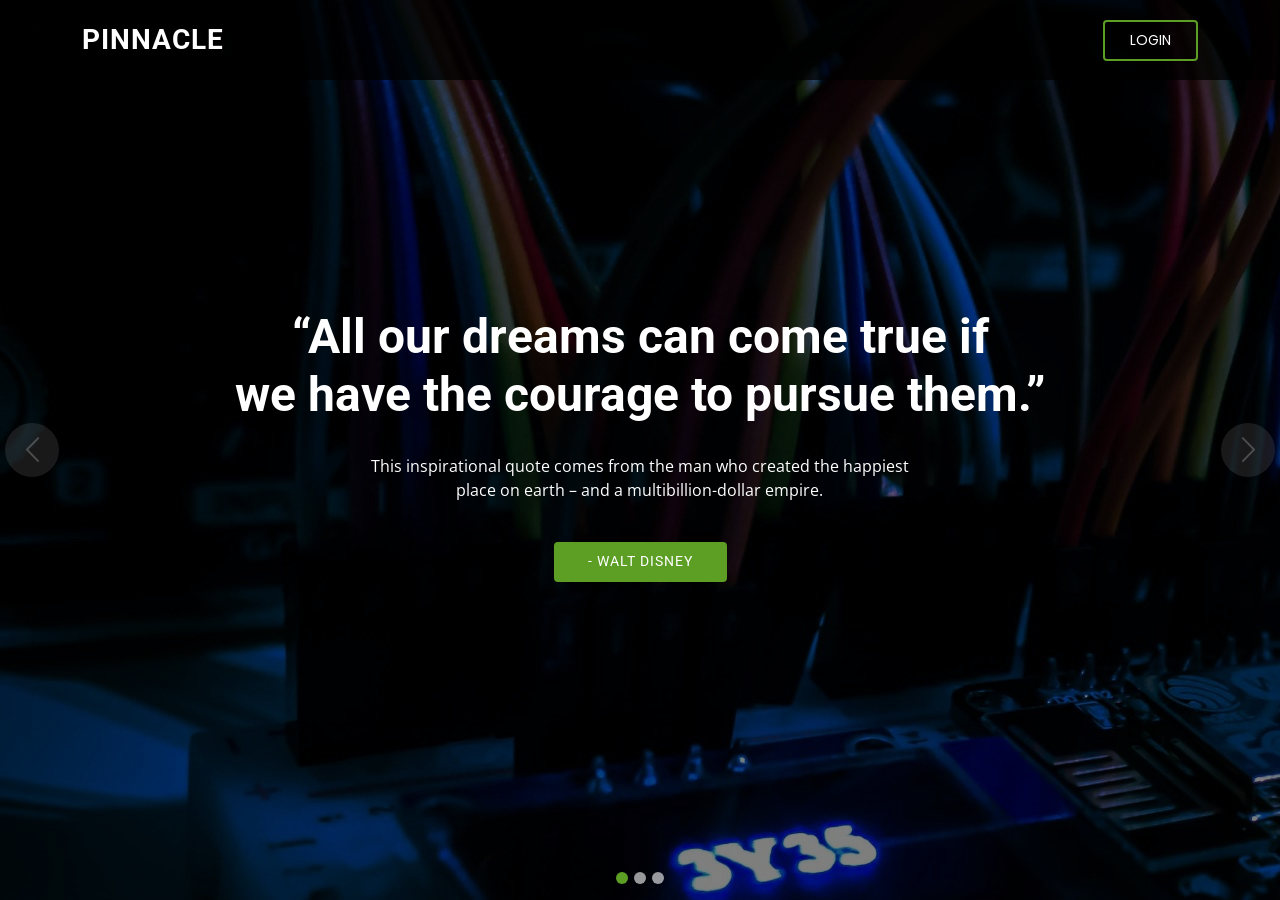
<file: index.html>
<!DOCTYPE html>
<html lang="en">

<head>
  <meta charset="utf-8">
  <meta content="width=device-width, initial-scale=1.0" name="viewport">

  <title>Pinnacle</title>
  <meta content="" name="description">
  <meta content="" name="keywords">

  <!-- Favicons -->
  <link href="assets/img//apple-touch-icon.png" rel="icon">
  <link href="assets/img/apple-touch-icon.png" rel="apple-touch-icon">

  <!-- Google Fonts -->
  <link href="https://fonts.googleapis.com/css?family=Open+Sans:300,300i,400,400i,600,600i,700,700i|Roboto:300,300i,400,400i,500,500i,600,600i,700,700i|Poppins:300,300i,400,400i,500,500i,600,600i,700,700i" rel="stylesheet">

  <!-- Vendor CSS Files -->
  <link href="assets/vendor/animate.css/animate.min.css" rel="stylesheet">
  <link href="assets/vendor/bootstrap/css/bootstrap.min.css" rel="stylesheet">
  <link href="assets/vendor/bootstrap-icons/bootstrap-icons.css" rel="stylesheet">
  <link href="assets/vendor/boxicons/css/boxicons.min.css" rel="stylesheet">
  <link href="assets/vendor/glightbox/css/glightbox.min.css" rel="stylesheet">
  <link href="assets/vendor/swiper/swiper-bundle.min.css" rel="stylesheet">

  <!-- Template Main CSS File -->
  <link href="assets/css/style.css" rel="stylesheet">
</head>

<body>

  <!-- ======= Header ======= -->
  <header id="header" class="fixed-top d-flex align-items-center">
    <div class="container d-flex align-items-center justify-content-between">

      <h1 class="logo"><a href="index.html" style="margin-right:3% !important;">Pinnacle</a></h1>
      <!-- Uncomment below if you prefer to use an image logo -->
      <!-- <a href="index.html" class="logo"><img src="assets/img/logo.png" alt="" class="img-fluid"></a>-->

      <nav id="navbar" class="navbar">
        <ul>
            <li><a class="getstarted scrollto" href="login.html">Login</a></li>
        </ul>
        <i class="bi bi-list mobile-nav-toggle"></i>
      </nav><!-- .navbar -->

    </div>
  </header><!-- End Header -->

  <!-- ======= Hero Section ======= -->
  <section id="hero">
    <div class="hero-container">
      <div id="heroCarousel" data-bs-interval="5000" class="carousel slide carousel-fade" data-bs-ride="carousel">

        <ol class="carousel-indicators" id="hero-carousel-indicators"></ol>

        <div class="carousel-inner" role="listbox">

          <!-- Slide 1 -->
          <div class="carousel-item active" style="background: url(assets/img/slide/slide-1.jpg);">
            <div class="carousel-container">
              <div class="carousel-content">
                <h2 class="animate__animated animate__fadeInDown"> “All our dreams can come true if <br>we have the courage to pursue them.”</h2>
                <p class="animate__animated animate__fadeInUp">This inspirational quote comes from the man who created the happiest place on earth – and a multibillion-dollar empire.</p>
                <div>
                  <button class="btn-get-started animate__animated animate__fadeInUp scrollto" disabled>- Walt Disney</button>
                </div>
              </div>
            </div>
          </div>

          <!-- Slide 2 -->
          <div class="carousel-item" style="background: url(assets/img/slide/slide-2.jpg);">
            <div class="carousel-container">
              <div class="carousel-content">
                <h2 class="animate__animated animate__fadeInDown">“Success is not final, failure is not fatal:<br>it is the courage to continue that counts.”</h2>
                <p class="animate__animated animate__fadeInUp">When it comes to inspirational, encouraging quotes by successful people, Winston Churchill’s words of wisdom always make the list.</p>
                <div>
                  <button class="btn-get-started animate__animated animate__fadeInUp scrollto">- Winston Churchill</button>
                </div>
              </div>
            </div>
          </div>

          <!-- Slide 3 -->
          <div class="carousel-item" style="background: url(assets/img/slide/slide-3.jpg);">
            <div class="carousel-background"><img src="assets/img/slide/slide-3.jpg" alt=""></div>
            <div class="carousel-container">
              <div class="carousel-content">
                <h2 class="animate__animated animate__fadeInDown"> “You are never too old to set another goal or to dream a new dream.”</h2>
                <p class="animate__animated animate__fadeInUp">Famous British scholar and author C.S. Lewis began writing the “The Chronicles of Narnia” series when he was 51 years old.</p>
                <div>
                  <button class="btn-get-started animate__animated animate__fadeInUp scrollto">– C.S. Lewis</button>
                </div>
              </div>
            </div>
          </div>

        </div>

        <a class="carousel-control-prev" href="#heroCarousel" role="button" data-bs-slide="prev">
          <span class="carousel-control-prev-icon bi bi-chevron-left" aria-hidden="true"></span>
        </a>

        <a class="carousel-control-next" href="#heroCarousel" role="button" data-bs-slide="next">
          <span class="carousel-control-next-icon bi bi-chevron-right" aria-hidden="true"></span>
        </a>

      </div>
    </div>
  </section><!-- End Hero -->
  
  <!-- Vendor JS Files -->
  <script src="assets/vendor/bootstrap/js/bootstrap.bundle.min.js"></script>
  <script src="assets/vendor/glightbox/js/glightbox.min.js"></script>
  <script src="assets/vendor/isotope-layout/isotope.pkgd.min.js"></script>
  <script src="assets/vendor/php-email-form/validate.js"></script>
  <script src="assets/vendor/purecounter/purecounter.js"></script>
  <script src="assets/vendor/swiper/swiper-bundle.min.js"></script>

  <!-- Template Main JS File -->
  <script src="assets/js/main.js"></script>
</body>
</html>
</file>
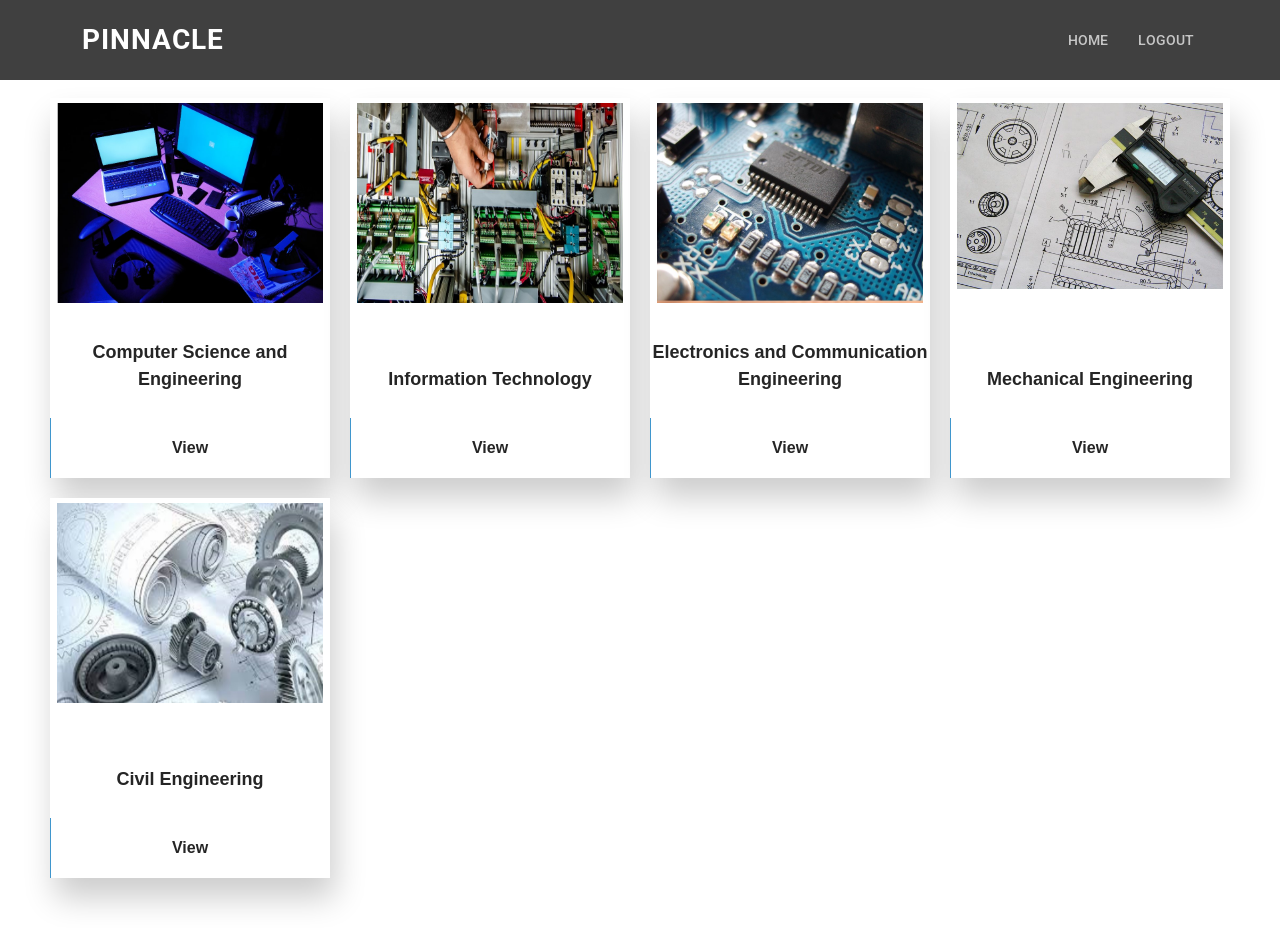
<file: departments.html>
<head>
  <meta charset="utf-8">
  <meta content="width=device-width, initial-scale=1.0" name="viewport">

  <title>Pinnacle-Store</title>
  <meta content="" name="description">
  <meta content="" name="keywords">

  <!-- Favicons -->
  <link href="assets/img//apple-touch-icon.png" rel="icon">
  <link href="assets/img/apple-touch-icon.png" rel="apple-touch-icon">

  <!-- Google Fonts -->
  <link href="https://fonts.googleapis.com/css?family=Open+Sans:300,300i,400,400i,600,600i,700,700i|Roboto:300,300i,400,400i,500,500i,600,600i,700,700i|Poppins:300,300i,400,400i,500,500i,600,600i,700,700i" rel="stylesheet">

  <!-- Vendor CSS Files -->
  <link href="assets/vendor/animate.css/animate.min.css" rel="stylesheet">
  <link href="assets/vendor/bootstrap/css/bootstrap.min.css" rel="stylesheet">
  <link href="assets/vendor/bootstrap-icons/bootstrap-icons.css" rel="stylesheet">
  <link href="assets/vendor/boxicons/css/boxicons.min.css" rel="stylesheet">
  <link href="assets/vendor/glightbox/css/glightbox.min.css" rel="stylesheet">
  <link href="assets/vendor/swiper/swiper-bundle.min.css" rel="stylesheet">

  <!-- Template Main CSS File -->
  <link href="assets/css/style.css" rel="stylesheet">
  <link href="assets/css/departments.css" rel="stylesheet">
</head>

<body>
  <!-- ======= Header ======= -->
  <header id="header" class="fixed-top d-flex align-items-center">
    <div class="container d-flex align-items-center justify-content-between">

        <h1 class="logo"><a href="index.html">Pinnacle</a></h1>
        <!-- Uncomment below if you prefer to use an image logo -->
        <!-- <a href="index.html" class="logo"><img src="assets/img/logo.png" alt="" class="img-fluid"></a>-->

        <nav id="navbar" class="navbar">
            <ul>
                <li><a class="nav-link scrollto" href="colleges.html">HOME</a></li>
                <li><a class="nav-link scrollto" href="index.html">LOGOUT</a></li>
            </ul>
            <i class="bi bi-list mobile-nav-toggle"></i>
        </nav>
        <!-- .navbar -->

    </div>
</header>
<br>
<br>
<!-- End Header -->

      <div class="grid-container">
        <div class="el-wrapper">
          <div class="box-up">
            <img class="img" src="assets/img/portfolio/portfolio-4.jpg" alt="">
            <div class="img-info">
              <div class="info-inner">
                <span class="p-name"><b>Computer Science and Engineering</b></span>
              </div>
              <div class="a-size">
                <button class="btn"><b>Edit</b></button>
                <button class="btn"><b>Delete</b></button>
              </div>
            </div>
          </div>
  
          <div class="box-down">
            <div class="h-bg">
              <div class="h-bg-inner"></div>
            </div>
  
            <a class="cart" href="devices.html">
              <span class="price">View</span>
              <span class="add-to-cart">
                <span class="txt">View</span>
              </span>
            </a>
          </div>
        </div>
        <div class="el-wrapper">
          <div class="box-up">
            <img class="img" src="assets/img/portfolio/portfolio-2.jpg" alt="">
            <div class="img-info">
              <div class="info-inner">
                <span class="p-name"><b>Information Technology</b></span>
              </div>
              <div class="a-size">
                <button class="btn"><b>Edit</b></button>
                <button class="btn"><b>Delete</b></button>
              </div>
            </div>
          </div>
  
          <div class="box-down">
            <div class="h-bg">
              <div class="h-bg-inner"></div>
            </div>
  
            <a class="cart" href="devices.html">
              <span class="price">View</span>
              <span class="add-to-cart">
                <span class="txt">View</span>
              </span>
            </a>
          </div>
        </div>
        <div class="el-wrapper">
          <div class="box-up">
            <img class="img" src="assets/img/portfolio/portfolio-3.jpg" alt="">
            <div class="img-info">
              <div class="info-inner">
                <span class="p-name"><b>Electronics and Communication Engineering</b></span>
              </div>
              <div class="a-size">
                <button class="btn"><b>Edit</b></button>
                <button class="btn"><b>Delete</b></button>
              </div>
            </div>
          </div>
  
          <div class="box-down">
            <div class="h-bg">
              <div class="h-bg-inner"></div>
            </div>
  
            <a class="cart" href="devices.html">
              <span class="price">View</span>
              <span class="add-to-cart">
                <span class="txt">View</span>
              </span>
            </a>
          </div>
        </div>
        <div class="el-wrapper">
          <div class="box-up">
            <img class="img" src="assets/img/portfolio/portfolio-5.jpg" alt="">
            <div class="img-info">
              <div class="info-inner">
                <span class="p-name"><b>Mechanical Engineering</b></span>
              </div>
              <div class="a-size">
                <button class="btn"><b>Edit</b></button>
                <button class="btn"><b>Delete</b></button>
              </div>
            </div>
          </div>
  
          <div class="box-down">
            <div class="h-bg">
              <div class="h-bg-inner"></div>
            </div>
  
            <a class="cart" href="devices.html">
              <span class="price">View</span>
              <span class="add-to-cart">
                <span class="txt">View</span>
              </span>
            </a>
          </div>
        </div>
        <div class="el-wrapper">
          <div class="box-up">
            <img class="img" src="assets/img/portfolio/portfolio-1.jpg" alt="">
            <div class="img-info">
              <div class="info-inner">
                <span class="p-name"><b>Civil Engineering</b></span>
              </div>
              <div class="a-size">
                <button class="btn"><b>Edit</b></button>
                <button class="btn"><b>Delete</b></button>
              </div>
            </div>
          </div>
  
          <div class="box-down">
            <div class="h-bg">
              <div class="h-bg-inner"></div>
            </div>
  
            <a class="cart" href="devices.html">
              <span class="price">View</span>
              <span class="add-to-cart">
                <span class="txt">View</span>
              </span>
            </a>
          </div>
        </div>
      </div>

      <a href="# " class="back-to-top d-flex align-items-center justify-content-center "><i class="bi bi-arrow-up-short "></i></a>

    <!-- Vendor JS Files -->
    <script src="assets/vendor/bootstrap/js/bootstrap.bundle.min.js "></script>
    <script src="assets/vendor/glightbox/js/glightbox.min.js "></script>
    <script src="assets/vendor/isotope-layout/isotope.pkgd.min.js "></script>
    <script src="assets/vendor/php-email-form/validate.js "></script>
    <script src="assets/vendor/purecounter/purecounter.js "></script>
    <script src="assets/vendor/swiper/swiper-bundle.min.js "></script>

    <!-- Template Main JS File -->
    <script src="assets/js/main.js "></script>
    </body>
</file>
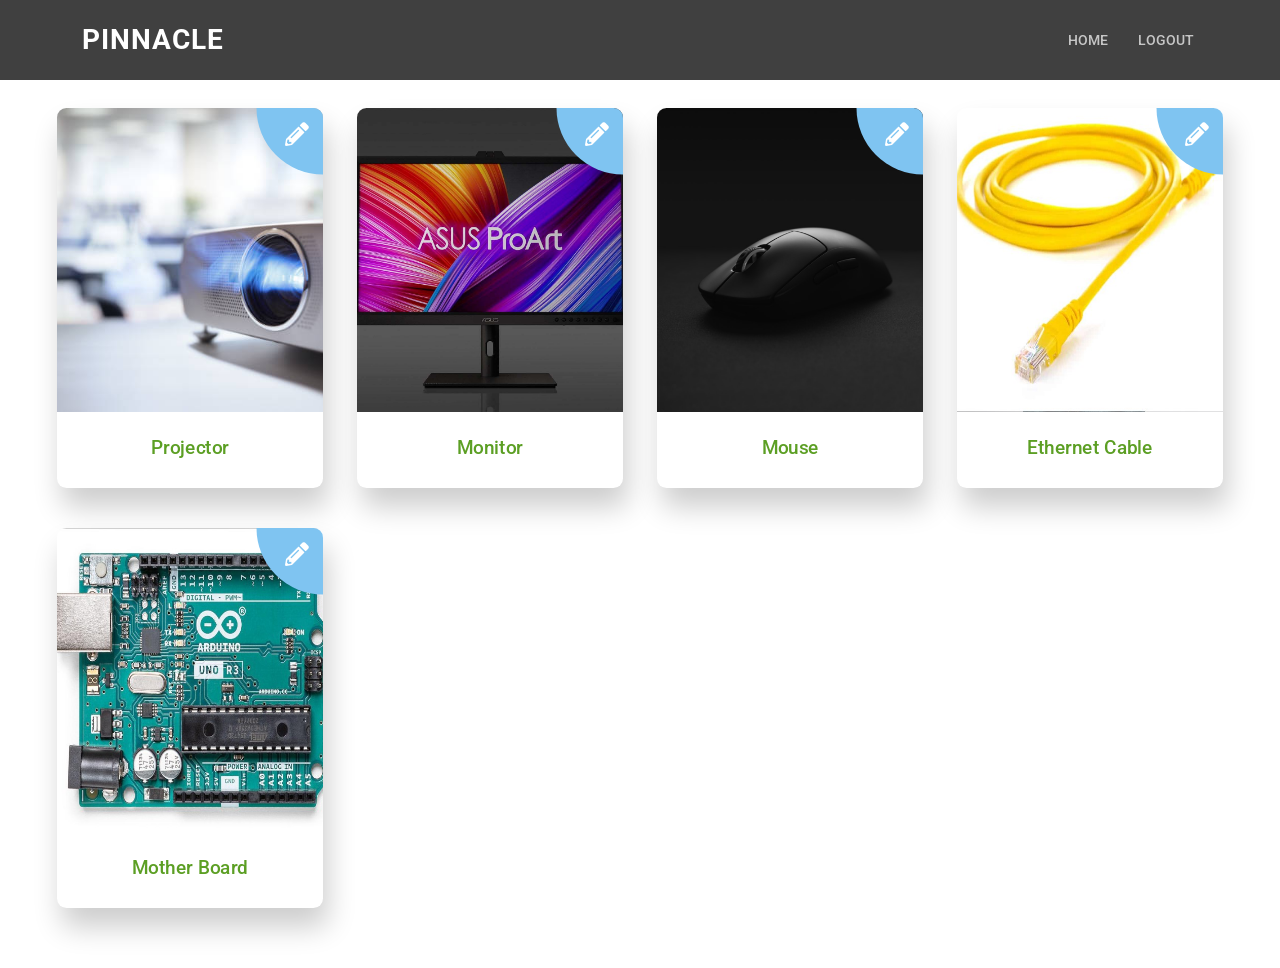
<file: devices.html>
<head>
  <meta charset="utf-8">
  <meta content="width=device-width, initial-scale=1.0" name="viewport">

  <title>Pinnacle-Store</title>
  <meta content="" name="description">
  <meta content="" name="keywords">

  <!-- Favicons -->
  <link href="assets/img//apple-touch-icon.png" rel="icon">
  <link href="assets/img/apple-touch-icon.png" rel="apple-touch-icon">

  <!-- Google Fonts -->
  <link href="https://fonts.googleapis.com/css?family=Open+Sans:300,300i,400,400i,600,600i,700,700i|Roboto:300,300i,400,400i,500,500i,600,600i,700,700i|Poppins:300,300i,400,400i,500,500i,600,600i,700,700i" rel="stylesheet">
  <link rel="stylesheet" href="https://pro.fontawesome.com/releases/v5.10.0/css/all.css" integrity="sha384-AYmEC3Yw5cVb3ZcuHtOA93w35dYTsvhLPVnYs9eStHfGJvOvKxVfELGroGkvsg+p" crossorigin="anonymous"/>
    
  <!-- Vendor CSS Files -->
  <link href="assets/vendor/animate.css/animate.min.css" rel="stylesheet">
  <link href="assets/vendor/bootstrap/css/bootstrap.min.css" rel="stylesheet">
  <link href="assets/vendor/bootstrap-icons/bootstrap-icons.css" rel="stylesheet">
  <link href="assets/vendor/boxicons/css/boxicons.min.css" rel="stylesheet">
  <link href="assets/vendor/glightbox/css/glightbox.min.css" rel="stylesheet">
  <link href="assets/vendor/swiper/swiper-bundle.min.css" rel="stylesheet">

  <!-- Template Main CSS File -->
  <link href="assets/css/style.css" rel="stylesheet">
  <link href="assets/css/devices.css" rel="stylesheet">
  <link href="https://fonts.googleapis.com/icon?family=Material+Icons"
      rel="stylesheet">
</head>

<body>
  <!-- ======= Header ======= -->
  <header id="header" class="fixed-top d-flex align-items-center">
    <div class="container d-flex align-items-center justify-content-between">

        <h1 class="logo"><a href="index.html">Pinnacle</a></h1>
        <!-- Uncomment below if you prefer to use an image logo -->
        <!-- <a href="index.html" class="logo"><img src="assets/img/logo.png" alt="" class="img-fluid"></a>-->

        <nav id="navbar" class="navbar">
            <ul>
                <li><a class="nav-link scrollto" href="colleges.html">HOME</a></li>
                <li><a class="nav-link scrollto" href="index.html">LOGOUT</a></li>
            </ul>
            <i class="bi bi-list mobile-nav-toggle"></i>
        </nav>
        <!-- .navbar -->

    </div>
</header>
<br>
<br>
<!-- End Header -->

      <div class="grid-container">
        <div class="wrapper">
          <a href="items-list.html">
          <div class="container">
            <div class="top" style="background: url(assets/img/team/team-5.jpg); background-repeat: no-repeat;background-position: center;background-size: cover;
            "></div>
            <div class="bottom">
              <h5 style="text-align: center;">Projector</h5>
            </div>
          </div>
        </a>
          <div class="inside">
            <a onclick="openEdit(5)" href="#"> 
              <div class="icon">
                <i class="fas fa-pencil-alt" style="font-size: 25px;"></i>
              </div>
            </a>
          </div>
          <div class="contents" id="edit5">
            <div class="inside">
              <a onclick="closeEdit(5)" href="#"> 
                <div class="icon">
                  <i class="fas fa-times" style="font-size: 25px;"></i>
                </div>
              </a>
            </div>
            <div class="input-container">
              <p style="color: black;text-align: center;"><b>Update</b></p>
              <input type="text" placeholder="Name" class="inp">
              <input type="file" class="inp">
              <input type="submit" class="inp" style="border:1px solid grey; border-radius: 10px;margin-top: 60px;" value="Update">
            </div>
          </div>
        </div>
        <div class="wrapper">
          <a href="items-list.html">
          <div class="container">
            <div class="top" style="background: url(assets/img/team/team-3.jpg); background-repeat: no-repeat;background-position: center;background-size: cover;
            "></div>
            <div class="bottom">
              <h5 style="text-align: center;">Monitor</h5>
            </div>
          </div>
        </a>
          <div class="inside">
            <a onclick="openEdit(4)" href="#"> 
              <div class="icon">
                <i class="fas fa-pencil-alt" style="font-size: 25px;"></i>
              </div>
            </a>
          </div>
          <div class="contents" id="edit4">
            <div class="inside">
              <a onclick="closeEdit(4)" href="#"> 
                <div class="icon">
                  <i class="fas fa-times" style="font-size: 25px;"></i>
                </div>
              </a>
            </div> 
            <div class="input-container">
              <p style="color: black;text-align: center;"><b>Update</b></p>
              <input type="text" placeholder="Name" class="inp">
              <input type="file" class="inp">
              <input type="submit" class="inp" style="border:1px solid grey; border-radius: 10px;margin-top: 60px;" value="Update">
            </div>
          </div>
        </div>
        <div class="wrapper">
          <a href="items-list.html">
          <div class="container">
            <div class="top" style="background: url(assets/img/team/team-4.jpeg); background-repeat: no-repeat;background-position: center;background-size: cover;
            "></div>
            <div class="bottom">
              <h5 style="text-align: center;">Mouse</h5>
            </div>
          </div>
        </a>
          <div class="inside">
            <a onclick="openEdit(1)" href="#"> 
              <div class="icon">
                <i class="fas fa-pencil-alt" style="font-size: 25px;"></i>
              </div>
            </a>
          </div>
          <div class="contents" id="edit1">
            <div class="inside">
              <a onclick="closeEdit(1)" href="#"> 
                <div class="icon">
                  <i class="fas fa-times" style="font-size: 25px;"></i>
                </div>
              </a>
            </div>
            <div class="input-container">
              <p style="color: black;text-align: center;"><b>Update</b></p>
              <input type="text" placeholder="Name" class="inp">
              <input type="file" class="inp">
              <input type="submit" class="inp" style="border:1px solid grey; border-radius: 10px;margin-top: 60px;" value="Update">
            </div>
          </div>
        </div>
        <div class="wrapper">
          <a href="items-list.html">
          <div class="container">
            <div class="top" style="background: url(assets/img/team/team-2.jpg); background-repeat: no-repeat;background-position: center;background-size: cover;
            "></div>
            <div class="bottom">
              <h5 style="text-align: center;">Ethernet Cable</h5>
            </div>
          </div>
        </a>
          <div class="inside">
            <a onclick="openEdit(3)" href="#"> 
              <div class="icon">
                <i class="fas fa-pencil-alt" style="font-size: 25px;"></i>
              </div>
            </a>
          </div>
          <div class="contents" id="edit3">
            <div class="inside">
              <a onclick="closeEdit(3)" href="#"> 
                <div class="icon">
                  <i class="fas fa-times" style="font-size: 25px;"></i>
                </div>
              </a>
            </div>
            <div class="input-container">
              <p style="color: black;text-align: center;"><b>Update</b></p>
              <input type="text" placeholder="Name" class="inp">
              <input type="file" class="inp">
              <input type="submit" class="inp" style="border:1px solid grey; border-radius: 10px;margin-top: 60px;" value="Update">
            </div>
          </div>
        </div>
        <div class="wrapper">
          <a href="items-list.html">
          <div class="container">
            <div class="top" style="background: url(assets/img/team/team-1.jpg); background-repeat: no-repeat;background-position: center;background-size: cover;
            "></div>
            <div class="bottom">
              <h5 style="text-align: center;">Mother Board</h5>
            </div>
          </div>
        </a>
          <div class="inside">
            <a onclick="openEdit(2)" href="#"> 
              <div class="icon">
                <i class="fas fa-pencil-alt" style="font-size: 25px;"></i>
              </div>
            </a>
          </div>
          <div class="contents" id="edit2">
            <div class="inside">
              <a onclick="closeEdit(2)" href="#"> 
                <div class="icon">
                  <i class="fas fa-times" style="font-size: 25px;"></i>
                </div>
              </a>
            </div>
            <div class="input-container">
              <p style="color: black;text-align: center;"><b>Update</b></p>
              <input type="text" placeholder="Name" class="inp">
              <input type="file" class="inp">
              <input type="submit" class="inp" style="border:1px solid grey; border-radius: 10px;margin-top: 60px;" value="Update">
            </div>
          </div>
        </div>
      </div>

      <a href="# " class="back-to-top d-flex align-items-center justify-content-center "><i class="bi bi-arrow-up-short "></i></a>
      <script src="assets/js/devices.js"></script>

    <!-- Vendor JS Files -->
    <script src="assets/vendor/bootstrap/js/bootstrap.bundle.min.js "></script>
    <script src="assets/vendor/glightbox/js/glightbox.min.js "></script>
    <script src="assets/vendor/isotope-layout/isotope.pkgd.min.js "></script>
    <script src="assets/vendor/php-email-form/validate.js "></script>
    <script src="assets/vendor/purecounter/purecounter.js "></script>
    <script src="assets/vendor/swiper/swiper-bundle.min.js "></script>

    <!-- Template Main JS File -->
    <script src="assets/js/main.js "></script>
    </body>
</file>
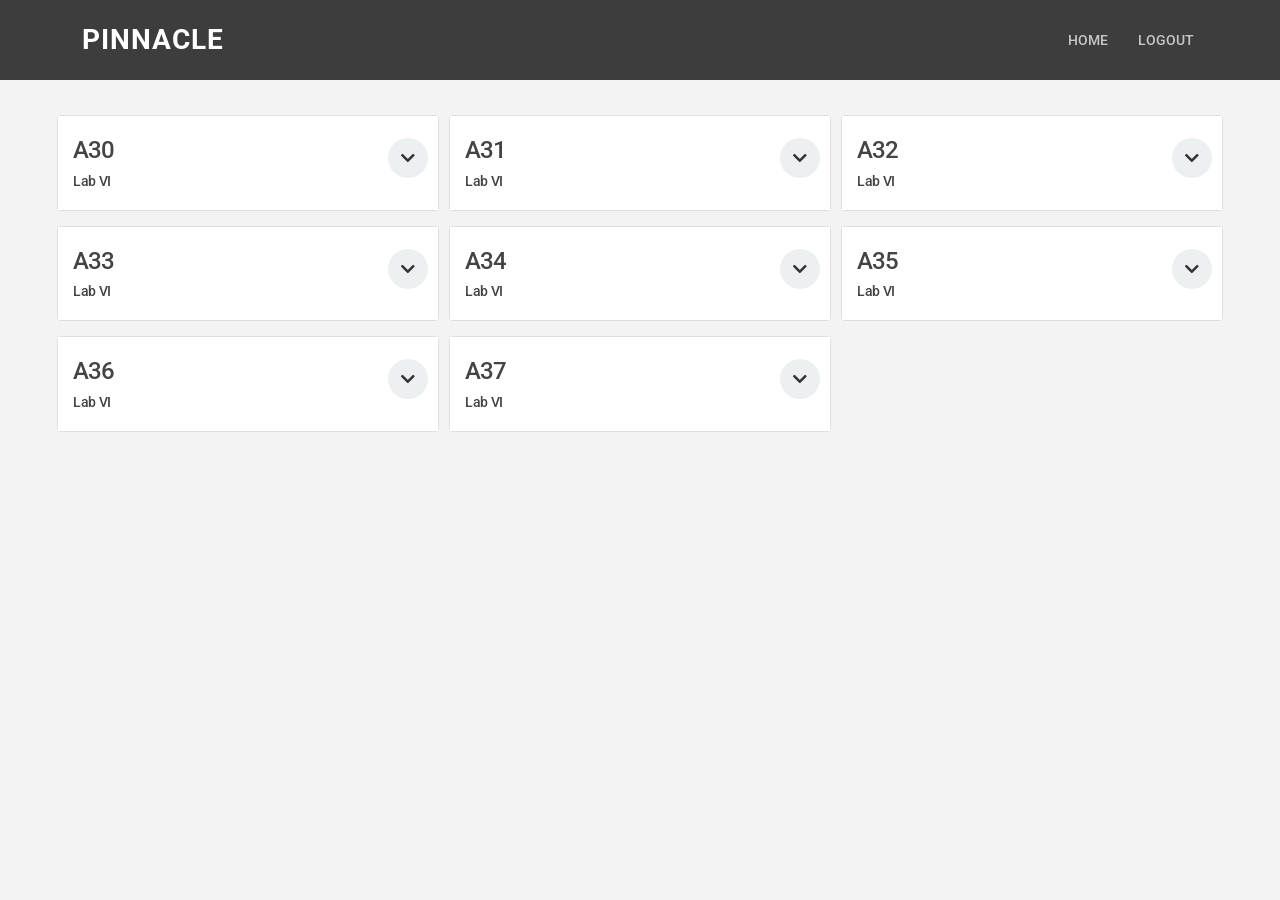
<file: items-list.html>
<!DOCTYPE html>
<html lang="en">

<head>
    <meta charset="utf-8">
    <meta content="width=device-width, initial-scale=1.0" name="viewport">

    <title>Pinnacle-Component</title>
    <meta content="" name="description">
    <meta content="" name="keywords">

    <!-- Favicons -->
    <link href="assets/img//apple-touch-icon.png" rel="icon">
    <link href="assets/img/apple-touch-icon.png" rel="apple-touch-icon">

    <!-- Google Fonts -->
    <link rel="stylesheet" href="https://pro.fontawesome.com/releases/v5.10.0/css/all.css" integrity="sha384-AYmEC3Yw5cVb3ZcuHtOA93w35dYTsvhLPVnYs9eStHfGJvOvKxVfELGroGkvsg+p" crossorigin="anonymous"/>
    <link href="https://fonts.googleapis.com/css?family=Open+Sans:300,300i,400,400i,600,600i,700,700i|Roboto:300,300i,400,400i,500,500i,600,600i,700,700i|Poppins:300,300i,400,400i,500,500i,600,600i,700,700i" rel="stylesheet">

    <!-- Vendor CSS Files -->
    <link href="assets/vendor/animate.css/animate.min.css" rel="stylesheet">
    <link href="assets/vendor/bootstrap/css/bootstrap.min.css" rel="stylesheet">
    <link href="assets/vendor/bootstrap-icons/bootstrap-icons.css" rel="stylesheet">
    <link href="assets/vendor/boxicons/css/boxicons.min.css" rel="stylesheet">
    <link href="assets/vendor/glightbox/css/glightbox.min.css" rel="stylesheet">
    <link href="assets/vendor/swiper/swiper-bundle.min.css" rel="stylesheet">

    <!-- Template Main CSS File -->
    <link href="assets/css/style.css" rel="stylesheet">
    <link href="assets/css/colleges.css" rel="stylesheet">
    <link href="assets/css/items-list.css" rel="stylesheet">
    <link rel='stylesheet' href='https://cdnjs.cloudflare.com/ajax/libs/font-awesome/4.4.0/css/font-awesome.min.css'>
  
  </head>

<body>
   <!-- ======= Header ======= -->
   <header id="header" class="fixed-top d-flex align-items-center">
    <div class="container d-flex align-items-center justify-content-between">

        <h1 class="logo"><a href="index.html">Pinnacle</a></h1>
        <!-- Uncomment below if you prefer to use an image logo -->
        <!-- <a href="index.html" class="logo"><img src="assets/img/logo.png" alt="" class="img-fluid"></a>-->

        <nav id="navbar" class="navbar">
            <ul>
                <li><a class="nav-link scrollto" href="colleges.html">HOME</a></li>
                <li><a class="nav-link scrollto" href="index.html">LOGOUT</a></li>
            </ul>
            <i class="bi bi-list mobile-nav-toggle"></i>
        </nav>
        <!-- .navbar -->

    </div>
</header>
<br>
<br>
<!-- End Header -->
  
<div class='row dashboard-cards'>
  <div class='card col-md-4 '>
    <div class='card-title'>
      <h2>
        A30
        <small>Lab VI</small>
      </h2>
    </div>
    <div class='task-count'>
      <i class="fas fa-chevron-down"></i>
    </div>
    <div class='card-flap flap1'>
      <div class='card-description'>
        <ul class='task-list'>
          <li>
            Device
            <span>Computer</span>
          </li>
          <li>
            Department
            <span>CSE</span>
          </li>  
          <li>
            Location
            <span>G Block - Ground Floor</span>
          </li>
          <li>
            Description
            <span>HP monitor with 1*256 GB ROM</span>
          </li>
        </ul>
      </div>
      <div class='card-flap flap2'>
        <div>
          <a href="assets/img/about.jpg" class="btn options">Edit</a>
          <a class="btn options">Delete</a>
        </div>
        <div class='card-actions'>
          <a class='btn' href='#'>Close</a>
        </div>
      </div>
    </div>
  </div>
  <div class='card col-md-4 '>
    <div class='card-title'>
      <h2>
        A31
        <small>Lab VI</small>
      </h2>
    </div>
    <div class='task-count'>
      <i class="fas fa-chevron-down"></i>
    </div>
    <div class='card-flap flap1'>
      <div class='card-description'>
        <ul class='task-list'>
          <li>
            Device
            <span>Computer</span>
          </li>
          <li>
            Department
            <span>CSE</span>
          </li>  
          <li>
            Location
            <span>G Block - Ground Floor</span>
          </li>
          <li>
            Description
            <span>HP monitor with 1*256 GB ROM</span>
          </li>
        </ul>
      </div>
      <div class='card-flap flap2'>
        <div>
          <a href="assets/img/about.jpg" class="btn options">Edit</a>
          <a class="btn options">Delete</a>
        </div>
        <div class='card-actions'>
          <a class='btn' href='#'>Close</a>
        </div>
      </div>
    </div>
  </div>
  <div class='card col-md-4 '>
    <div class='card-title'>
      <h2>
        A32
        <small>Lab VI</small>
      </h2>
    </div>
    <div class='task-count'>
      <i class="fas fa-chevron-down"></i>
    </div>
    <div class='card-flap flap1'>
      <div class='card-description'>
        <ul class='task-list'>
          <li>
            Device
            <span>Computer</span>
          </li>
          <li>
            Department
            <span>CSE</span>
          </li>  
          <li>
            Location
            <span>G Block - Ground Floor</span>
          </li>
          <li>
            Description
            <span>HP monitor with 1*256 GB ROM</span>
          </li>
        </ul>
      </div>
      <div class='card-flap flap2'>
        <div>
          <a href="assets/img/about.jpg" class="btn options">Edit</a>
          <a class="btn options">Delete</a>
        </div>
        <div class='card-actions'>
          <a class='btn' href='#'>Close</a>
        </div>
      </div>
    </div>
  </div>
  <div class='card col-md-4 '>
    <div class='card-title'>
      <h2>
        A33
        <small>Lab VI</small>
      </h2>
    </div>
    <div class='task-count'>
      <i class="fas fa-chevron-down"></i>
    </div>
    <div class='card-flap flap1'>
      <div class='card-description'>
        <ul class='task-list'>
          <li>
            Device
            <span>Computer</span>
          </li>
          <li>
            Department
            <span>CSE</span>
          </li>  
          <li>
            Location
            <span>G Block - Ground Floor</span>
          </li>
          <li>
            Description
            <span>HP monitor with 1*256 GB ROM</span>
          </li>
        </ul>
      </div>
      <div class='card-flap flap2'>
        <div>
          <a href="assets/img/about.jpg" class="btn options">Edit</a>
          <a class="btn options">Delete</a>
        </div>
        <div class='card-actions'>
          <a class='btn' href='#'>Close</a>
        </div>
      </div>
    </div>
  </div>
  <div class='card col-md-4 '>
    <div class='card-title'>
      <h2>
        A34
        <small>Lab VI</small>
      </h2>
    </div>
    <div class='task-count'>
      <i class="fas fa-chevron-down"></i>
    </div>
    <div class='card-flap flap1'>
      <div class='card-description'>
        <ul class='task-list'>
          <li>
            Device
            <span>Computer</span>
          </li>
          <li>
            Department
            <span>CSE</span>
          </li>  
          <li>
            Location
            <span>G Block - Ground Floor</span>
          </li>
          <li>
            Description
            <span>HP monitor with 1*256 GB ROM</span>
          </li>
        </ul>
      </div>
      <div class='card-flap flap2'>
        <div>
          <a href="assets/img/about.jpg" class="btn options">Edit</a>
          <a class="btn options">Delete</a>
        </div>
        <div class='card-actions'>
          <a class='btn' href='#'>Close</a>
        </div>
      </div>
    </div>
  </div>
  <div class='card col-md-4 '>
    <div class='card-title'>
      <h2>
        A35
        <small>Lab VI</small>
      </h2>
    </div>
    <div class='task-count'>
      <i class="fas fa-chevron-down"></i>
    </div>
    <div class='card-flap flap1'>
      <div class='card-description'>
        <ul class='task-list'>
          <li>
            Device
            <span>Computer</span>
          </li>
          <li>
            Department
            <span>CSE</span>
          </li>  
          <li>
            Location
            <span>G Block - Ground Floor</span>
          </li>
          <li>
            Description
            <span>HP monitor with 1*256 GB ROM</span>
          </li>
        </ul>
      </div>
      <div class='card-flap flap2'>
        <div>
          <a href="assets/img/about.jpg" class="btn options">Edit</a>
          <a class="btn options">Delete</a>
        </div>
        <div class='card-actions'>
          <a class='btn' href='#'>Close</a>
        </div>
      </div>
    </div>
  </div>
  <div class='card col-md-4 '>
    <div class='card-title'>
      <h2>
        A36
        <small>Lab VI</small>
      </h2>
    </div>
    <div class='task-count'>
      <i class="fas fa-chevron-down"></i>
    </div>
    <div class='card-flap flap1'>
      <div class='card-description'>
        <ul class='task-list'>
          <li>
            Device
            <span>Computer</span>
          </li>
          <li>
            Department
            <span>CSE</span>
          </li>  
          <li>
            Location
            <span>G Block - Ground Floor</span>
          </li>
          <li>
            Description
            <span>HP monitor with 1*256 GB ROM</span>
          </li>
        </ul>
      </div>
      <div class='card-flap flap2'>
        <div>
          <a href="assets/img/about.jpg" class="btn options">Edit</a>
          <a class="btn options">Delete</a>
        </div>
        <div class='card-actions'>
          <a class='btn' href='#'>Close</a>
        </div>
      </div>
    </div>
  </div>
  <div class='card col-md-4 '>
    <div class='card-title'>
      <h2>
        A37
        <small>Lab VI</small>
      </h2>
    </div>
    <div class='task-count'>
      <i class="fas fa-chevron-down"></i>
    </div>
    <div class='card-flap flap1'>
      <div class='card-description'>
        <ul class='task-list'>
          <li>
            Device
            <span>Computer</span>
          </li>
          <li>
            Department
            <span>CSE</span>
          </li>  
          <li>
            Location
            <span>G Block - Ground Floor</span>
          </li>
          <li>
            Description
            <span>HP monitor with 1*256 GB ROM</span>
          </li>
        </ul>
      </div>
      <div class='card-flap flap2'>
        <div>
          <a href="assets/img/about.jpg" class="btn options">Edit</a>
          <a class="btn options">Delete</a>
        </div>
        <div class='card-actions'>
          <a class='btn' href='#'>Close</a>
        </div>
      </div>
    </div>
  </div>
</div>
  
<script src='https://cdnjs.cloudflare.com/ajax/libs/jquery/3.1.1/jquery.min.js'>
</script><script  src="assets/js/items-list.js"></script>

<a href="# " class="back-to-top d-flex align-items-center justify-content-center "><i class="bi bi-arrow-up-short "></i></a>

    <!-- Vendor JS Files -->
    <script src="assets/vendor/bootstrap/js/bootstrap.bundle.min.js "></script>
    <script src="assets/vendor/glightbox/js/glightbox.min.js "></script>
    <script src="assets/vendor/isotope-layout/isotope.pkgd.min.js "></script>
    <script src="assets/vendor/php-email-form/validate.js "></script>
    <script src="assets/vendor/purecounter/purecounter.js "></script>
    <script src="assets/vendor/swiper/swiper-bundle.min.js "></script>

    <!-- Template Main JS File -->
    <script src="assets/js/main.js "></script>
</body>
</html>
</file>
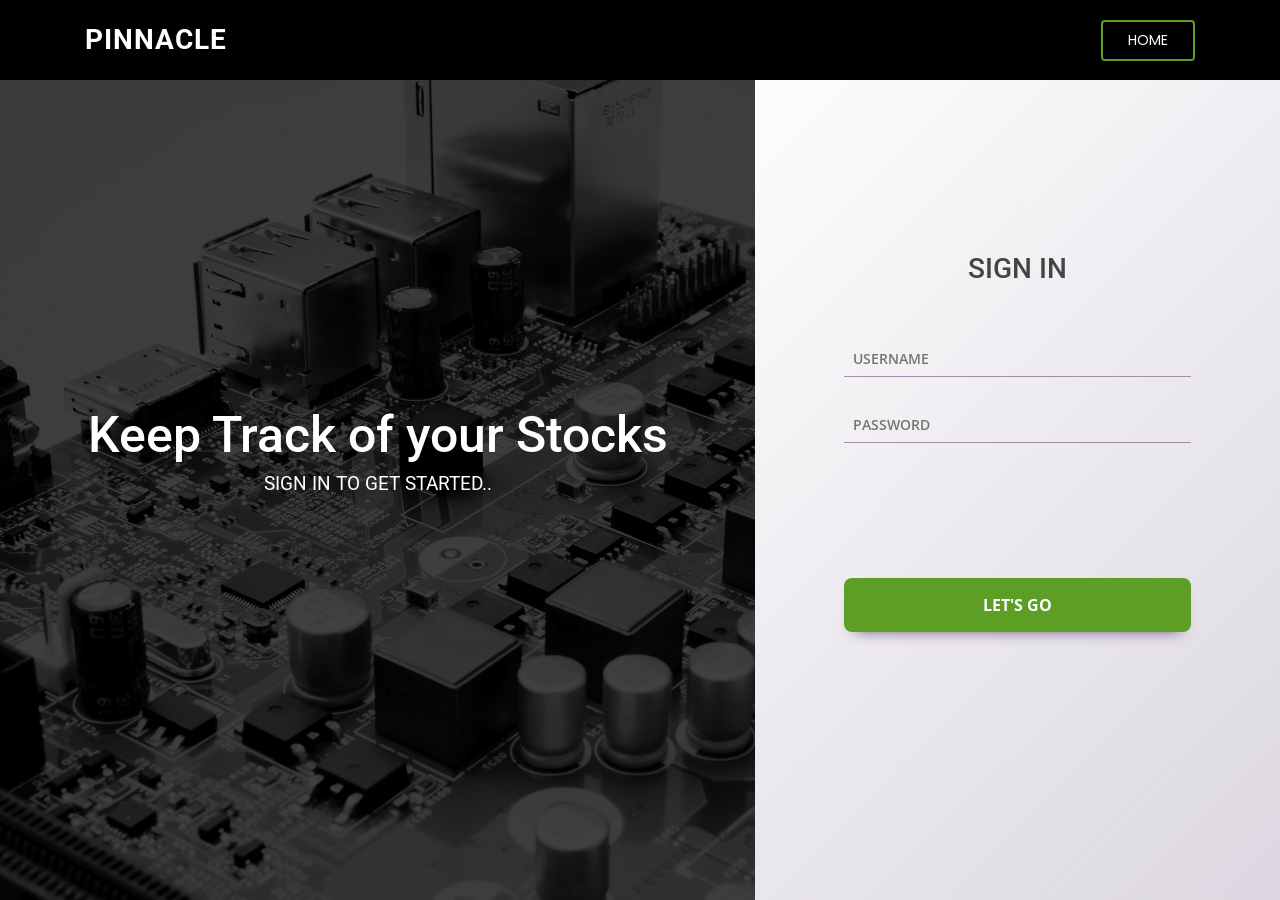
<file: login.html>
<html>
  <head>
    <title>Pinnacle-Login</title>
  <link href="assets/img//apple-touch-icon.png" rel="icon">
  <link href="assets/img/apple-touch-icon.png" rel="apple-touch-icon">

  <!-- Google Fonts -->
  <link href="https://fonts.googleapis.com/css?family=Open+Sans:300,300i,400,400i,600,600i,700,700i|Roboto:300,300i,400,400i,500,500i,600,600i,700,700i|Poppins:300,300i,400,400i,500,500i,600,600i,700,700i" rel="stylesheet">

  <!-- Vendor CSS Files -->
  <link href="assets/vendor/animate.css/animate.min.css" rel="stylesheet">
  <link href="assets/vendor/bootstrap/css/bootstrap.min.css" rel="stylesheet">
  <link href="assets/vendor/bootstrap-icons/bootstrap-icons.css" rel="stylesheet">
  <link href="assets/vendor/boxicons/css/boxicons.min.css" rel="stylesheet">
  <link href="assets/vendor/glightbox/css/glightbox.min.css" rel="stylesheet">
  <link href="assets/vendor/swiper/swiper-bundle.min.css" rel="stylesheet">
  <link rel="stylesheet" href="https://stackpath.bootstrapcdn.com/bootstrap/4.5.2/css/bootstrap.min.css" integrity="sha384-JcKb8q3iqJ61gNV9KGb8thSsNjpSL0n8PARn9HuZOnIxN0hoP+VmmDGMN5t9UJ0Z" crossorigin="anonymous">
  <link rel="stylesheet" href="assets/css/Login.css"/>
  <link rel="stylesheet" href="assets/css/style.css"/>
</head>
<body style="width:100%;height:100%;">
     <!-- ======= Header ======= -->
  <header id="header" class="fixed-top d-flex align-items-center bg-black">
    <div class="container d-flex align-items-center justify-content-between">

      <h1 class="logo"><a href="index.html" >Pinnacle</a></h1>
      <!-- Uncomment below if you prefer to use an image logo -->
      <!-- <a href="index.html" class="logo"><img src="assets/img/logo.png" alt="" class="img-fluid"></a>-->

      <nav id="navbar" class="navbar">
        <ul>
            <li><a class="getstarted scrollto" href="index.html" >Home</a></li>
        </ul>
        <i class="bi bi-list mobile-nav-toggle"></i>
      </nav><!-- .navbar -->

    </div>
  </header><!-- End Header -->

	<section class="login">
		<div class="login_box">
			<div class="right">
				<div class="right-text">
					<h1 class="animate__animated animate__fadeInDown">Keep Track of your Stocks</h1>
					<h3 class="animate__animated animate__fadeInDown">SIGN IN TO GET STARTED..</h3>
				</div>
			</div>
			<div class="left">
				<div class="contact">
					<form class="animate__animated animate__fadeInDown">
						<h3>SIGN IN</h3>
						<input type="text" placeholder="USERNAME" name="username">
						<input type="text" placeholder="PASSWORD" name="password">
            <a class="submit getstarted scrollto" href="colleges.html" style="text-align:center;">LET'S GO</a>
					</form>
				</div>
			</div>
		</div>
	</section>
</body>
</html>
</file>
<file: assets/css/style.css>
body {
    font-family: "Open Sans", sans-serif;
    color: #444444;
}

a {
    color: #5c9f24;
    text-decoration: none;
}

a:hover {
    color: #74c92d;
    text-decoration: none;
}

h1,
h2,
h3,
h4,
h5,
h6 {
    font-family: "Roboto", sans-serif;
}


/*--------------------------------------------------------------
# Back to top button
--------------------------------------------------------------*/

.back-to-top {
    position: fixed;
    visibility: hidden;
    opacity: 0;
    right: 15px;
    bottom: 15px;
    z-index: 996;
    background: #5c9f24;
    width: 40px;
    height: 40px;
    border-radius: 4px;
    transition: all 0.4s;
}

.back-to-top i {
    font-size: 28px;
    color: #fff;
    line-height: 0;
}

.back-to-top:hover {
    background: #6fc02c;
    color: #fff;
}

.back-to-top.active {
    visibility: visible;
    opacity: 1;
}


/*--------------------------------------------------------------
# Header
--------------------------------------------------------------*/

#header {
    background: rgba(0, 0, 0, 0.75);
    transition: all 0.5s;
    z-index: 997;
    height: 80px;
}

#header .logo {
    font-size: 28px;
    margin: 0;
    padding: 0;
    line-height: 1;
    font-weight: 700;
    letter-spacing: 1px;
    text-transform: uppercase;
}

#header .logo a {
    color: #fff;
}

#header .logo img {
    max-height: 40px;
}


/*--------------------------------------------------------------
# Navigation Menu
--------------------------------------------------------------*/


/**
* Desktop Navigation 
*/

.navbar {
    padding: 0;
}

.navbar ul {
    margin: 0;
    padding: 0;
    display: flex;
    list-style: none;
    align-items: center;
}

.navbar li {
    position: relative;
}

.navbar>ul>li {
    white-space: nowrap;
    padding: 10px 0 10px 22px;
}

.navbar a,
.navbar a:focus {
    display: flex;
    align-items: center;
    justify-content: space-between;
    padding: 0 4px;
    font-family: "Roboto", sans-serif;
    font-size: 14px;
    font-weight: 500;
    color: rgba(255, 255, 255, 0.7);
    white-space: nowrap;
    transition: 0.3s;
    text-transform: uppercase;
    position: relative;
}

.navbar a i,
.navbar a:focus i {
    font-size: 12px;
    line-height: 0;
    margin-left: 5px;
}

.navbar>ul>li>a:before {
    content: "";
    position: absolute;
    width: 100%;
    height: 2px;
    bottom: -6px;
    left: 0;
    background-color: #5c9f24;
    visibility: hidden;
    width: 0px;
    transition: all 0.3s ease-in-out 0s;
}

.navbar a:hover:before,
.navbar li:hover>a:before,
.navbar .active:before {
    visibility: visible;
    width: 100%;
}

.navbar a:hover,
.navbar .active,
.navbar .active:focus,
.navbar li:hover>a {
    color: #fff;
}

.navbar .getstarted,
.navbar .getstarted:focus {
    padding: 8px 25px;
    margin-left: 12px;
    border-radius: 4px;
    color: #fff;
    font-weight: 400;
    font-family: "Poppins", sans-serif;
    border: 2px solid #5c9f24;
}

.navbar .getstarted:hover,
.navbar .getstarted:focus:hover {
    color: #fff;
    background: #5c9f24;
}

.navbar .getstarted:hover:before,
.navbar li:hover>.getstarted:before {
    visibility: hidden;
}

.navbar .dropdown ul {
    display: block;
    position: absolute;
    left: 22px;
    top: calc(100% + 30px);
    margin: 0;
    padding: 10px 0;
    z-index: 99;
    opacity: 0;
    visibility: hidden;
    background: #fff;
    box-shadow: 0px 0px 30px rgba(127, 137, 161, 0.25);
    transition: 0.3s;
}

.navbar .dropdown ul li {
    min-width: 200px;
}

.navbar .dropdown ul a {
    padding: 10px 20px;
    font-size: 14px;
    font-weight: 500;
    text-transform: none;
    color: #2a2a2a;
}

.navbar .dropdown ul a i {
    font-size: 12px;
}

.navbar .dropdown ul a:hover,
.navbar .dropdown ul .active:hover,
.navbar .dropdown ul li:hover>a {
    color: #5c9f24;
}

.navbar .dropdown:hover>ul {
    opacity: 1;
    top: 100%;
    visibility: visible;
}

.navbar .dropdown .dropdown ul {
    top: 0;
    left: calc(100% - 30px);
    visibility: hidden;
}

.navbar .dropdown .dropdown:hover>ul {
    opacity: 1;
    top: 0;
    left: 100%;
    visibility: visible;
}

@media (max-width: 1366px) {
    .navbar .dropdown .dropdown ul {
        left: -90%;
    }
    .navbar .dropdown .dropdown:hover>ul {
        left: -100%;
    }
}


/**
* Mobile Navigation 
*/

.mobile-nav-toggle {
    color: #fff;
    font-size: 28px;
    cursor: pointer;
    display: none;
    line-height: 0;
    transition: 0.5s;
}

.mobile-nav-toggle.bi-x {
    color: #5c9f24;
}

@media (max-width: 991px) {
    .mobile-nav-toggle {
        display: block;
    }
    .navbar ul {
        display: none;
    }
}

.navbar-mobile {
    position: fixed;
    overflow: hidden;
    top: 0;
    right: 0;
    left: 0;
    bottom: 0;
    background: rgba(17, 17, 17, 0.9);
    transition: 0.3s;
    z-index: 999;
}

.navbar-mobile .mobile-nav-toggle {
    position: absolute;
    top: 15px;
    right: 15px;
}

.navbar-mobile ul {
    display: block;
    position: absolute;
    top: 55px;
    right: 15px;
    bottom: 15px;
    left: 15px;
    padding: 10px 0;
    background-color: #fff;
    overflow-y: auto;
    transition: 0.3s;
}

.navbar-mobile a,
.navbar-mobile a:focus {
    padding: 10px 20px;
    font-size: 15px;
    color: #2a2a2a;
}

.navbar-mobile a:hover,
.navbar-mobile .active,
.navbar-mobile li:hover>a {
    color: #5c9f24;
}

.navbar-mobile>ul>li {
    white-space: nowrap;
    padding: 0;
}

.navbar-mobile a:hover:before,
.navbar-mobile li:hover>a:before,
.navbar-mobile .active:before {
    visibility: hidden;
}

.navbar-mobile .getstarted,
.navbar-mobile .getstarted:focus {
    margin: 15px;
    color: #5c9f24;
    padding-left: 15px;
}

.navbar-mobile .dropdown ul {
    position: static;
    display: none;
    margin: 10px 20px;
    padding: 10px 0;
    z-index: 99;
    opacity: 1;
    visibility: visible;
    background: #fff;
    box-shadow: 0px 0px 30px rgba(127, 137, 161, 0.25);
}

.navbar-mobile .dropdown ul li {
    min-width: 200px;
}

.navbar-mobile .dropdown ul a {
    padding: 10px 20px;
}

.navbar-mobile .dropdown ul a i {
    font-size: 12px;
}

.navbar-mobile .dropdown ul a:hover,
.navbar-mobile .dropdown ul .active:hover,
.navbar-mobile .dropdown ul li:hover>a {
    color: #5c9f24;
}

.navbar-mobile .dropdown>.dropdown-active {
    display: block;
}


/*--------------------------------------------------------------
# Hero Section
--------------------------------------------------------------*/

#hero {
    width: 100%;
    height: 100vh;
    background-color: rgba(17, 17, 17, 0.8);
    overflow: hidden;
    padding: 0;
}

#hero .carousel-item {
    width: 100%;
    height: 100vh;
    background-size: cover;
    background-position: center;
    background-repeat: no-repeat;
    position: relative;
    transition: 0.3;
}

#hero .carousel-item::before {
    content: "";
    background-color: rgba(0, 0, 0, 0.5);
    position: absolute;
    top: 0;
    right: 0;
    left: 0;
    bottom: 0;
}

#hero .carousel-container {
    display: flex;
    justify-content: center;
    align-items: center;
    position: absolute;
    bottom: 0;
    top: 0;
    left: 0;
    right: 0;
}

#hero .carousel-content {
    text-align: center;
}

#hero h2 {
    color: #fff;
    margin-bottom: 30px;
    font-size: 48px;
    font-weight: 700;
}

#hero h2 span {
    color: #5c9f24;
}

#hero p {
    width: 80%;
    -webkit-animation-delay: 0.4s;
    animation-delay: 0.4s;
    margin: 0 auto 30px auto;
    color: #fff;
}

#hero .carousel-inner .carousel-item {
    transition-property: opacity;
    background-position: center top;
}

#hero .carousel-inner .carousel-item,
#hero .carousel-inner .active.carousel-item-start,
#hero .carousel-inner .active.carousel-item-end {
    opacity: 0;
}

#hero .carousel-inner .active,
#hero .carousel-inner .carousel-item-next.carousel-item-start,
#hero .carousel-inner .carousel-item-prev.carousel-item-end {
    opacity: 1;
    transition: 0.5s;
}

#hero .carousel-inner .carousel-item-next,
#hero .carousel-inner .carousel-item-prev,
#hero .carousel-inner .active.carousel-item-start,
#hero .carousel-inner .active.carousel-item-end {
    left: 0;
    transform: translate3d(0, 0, 0);
}

#hero .carousel-control-next-icon,
#hero .carousel-control-prev-icon {
    background: none;
    font-size: 30px;
    line-height: 0;
    width: auto;
    height: auto;
    background: rgba(255, 255, 255, 0.2);
    border-radius: 50px;
    transition: 0.3s;
    color: rgba(255, 255, 255, 0.5);
    width: 54px;
    height: 54px;
    display: flex;
    align-items: center;
    justify-content: center;
}

#hero .carousel-control-next-icon:hover,
#hero .carousel-control-prev-icon:hover {
    background: rgba(255, 255, 255, 0.3);
    color: rgba(255, 255, 255, 0.8);
}

#hero .carousel-indicators li {
    cursor: pointer;
    background: #fff;
    overflow: hidden;
    border: 0;
    width: 12px;
    height: 12px;
    border-radius: 50px;
    opacity: 0.6;
    transition: 0.3s;
}

#hero .carousel-indicators li.active {
    opacity: 1;
    background: #5c9f24;
}

#hero .btn-get-started {
    font-family: "Roboto", sans-serif;
    font-weight: 400;
    font-size: 14px;
    letter-spacing: 1px;
    display: inline-block;
    padding: 10px 32px 12px 32px;
    border-radius: 4px;
    transition: 0.5s;
    line-height: 1;
    margin: 10px;
    color: #fff;
    -webkit-animation-delay: 0.8s;
    animation-delay: 0.8s;
    text-transform: uppercase;
    border: 2px solid #5c9f24;
    background: #5c9f24;
}

#hero .btn-get-started:hover {
    background: #6ab82a;
    border-color: #6ab82a;
    color: #fff;
}

@media (max-width: 768px) {
    #hero h2 {
        font-size: 28px;
    }
}

@media (min-width: 1024px) {
    #hero p {
        width: 60%;
    }
    #hero .carousel-control-prev,
    #hero .carousel-control-next {
        width: 5%;
    }
}


/*--------------------------------------------------------------
# Sections General
--------------------------------------------------------------*/

section {
    padding: 60px 0;
}

.section-bg {
    background-color: #f1f1f1;
}

.section-title {
    text-align: center;
    padding-bottom: 15px;
}

.section-title h2 {
    font-size: 32px;
    font-weight: bold;
    text-transform: uppercase;
    margin-bottom: 20px;
    padding-bottom: 0;
    color: #5c9f24;
}

.section-title p {
    margin-bottom: 0;
}


/*--------------------------------------------------------------
# About
--------------------------------------------------------------*/

.about .content {
    padding: 30px 0;
}

.about .content h3 {
    font-weight: 700;
    font-size: 34px;
}

.about .content p {
    margin-bottom: 0;
}

.about .content .icon-box {
    margin-top: 25px;
}

.about .content .icon-box h4 {
    font-size: 20px;
    font-weight: 700;
    margin: 5px 0 10px 60px;
}

.about .content .icon-box i {
    font-size: 48px;
    float: left;
    color: #5c9f24;
}

.about .content .icon-box p {
    font-size: 15px;
    color: #848484;
    margin-left: 60px;
}

.about .image {
    background: url("../img/about.jpg") center center no-repeat;
    background-size: cover;
    min-height: 400px;
}

@media (max-width: 991px) {
    .about .image {
        text-align: center;
    }
    .about .image img {
        max-width: 80%;
    }
}

@media (max-width: 667px) {
    .about .image img {
        max-width: 100%;
    }
}


/*--------------------------------------------------------------
# Counts
--------------------------------------------------------------*/

.counts {
    padding: 0 0 30px 0;
}

.counts .count-box {
    padding: 30px;
    width: 100%;
}

.counts .count-box i {
    display: block;
    font-size: 44px;
    color: #5c9f24;
    float: left;
    line-height: 0;
}

.counts .count-box span {
    font-size: 48px;
    line-height: 40px;
    display: block;
    font-weight: 700;
    color: #2a2a2a;
    margin-left: 60px;
}

.counts .count-box p {
    padding: 15px 0 0 0;
    margin: 0 0 0 60px;
    font-family: "Roboto", sans-serif;
    font-size: 14px;
    color: #505050;
}

.counts .count-box a {
    font-weight: 600;
    display: block;
    margin-top: 20px;
    color: #505050;
    font-size: 15px;
    font-family: "Poppins", sans-serif;
    transition: ease-in-out 0.3s;
}

.counts .count-box a:hover {
    color: #777777;
}


/*--------------------------------------------------------------
# Clients
--------------------------------------------------------------*/

.clients {
    padding: 15px 0;
    text-align: center;
}

.clients img {
    max-width: 45%;
    transition: all 0.4s ease-in-out;
    display: inline-block;
    padding: 15px 0;
    filter: grayscale(100);
}

.clients img:hover {
    filter: none;
    transform: scale(1.15);
}

@media (max-width: 768px) {
    .clients img {
        max-width: 40%;
    }
}


/*--------------------------------------------------------------
# Services
--------------------------------------------------------------*/

.services .icon-box {
    margin-bottom: 20px;
    text-align: center;
}

.services .icon {
    display: inline-flex;
    justify-content: center;
    align-items: center;
    width: 80px;
    height: 80px;
    margin-bottom: 20px;
    background: #fff;
    border-radius: 50%;
    transition: 0.5s;
    color: #5c9f24;
    overflow: hidden;
    box-shadow: 0px 0 25px rgba(0, 0, 0, 0.15);
}

.services .icon i {
    font-size: 36px;
    line-height: 0;
}

.services:hover .icon {
    box-shadow: 0px 0 25px rgba(92, 159, 36, 0.3);
}

.services .title {
    font-weight: 600;
    margin-bottom: 15px;
    font-size: 18px;
    position: relative;
    padding-bottom: 15px;
}

.services .title a {
    color: #444444;
    transition: 0.3s;
}

.services .title a:hover {
    color: #5c9f24;
}

.services .title::after {
    content: "";
    position: absolute;
    display: block;
    width: 50px;
    height: 2px;
    background: #5c9f24;
    bottom: 0;
    left: calc(50% - 25px);
}

.services .description {
    line-height: 24px;
    font-size: 14px;
}


/*--------------------------------------------------------------
# Why Us
--------------------------------------------------------------*/

.why-us .box {
    padding: 50px 30px;
    box-shadow: 0px 2px 15px rgba(0, 0, 0, 0.1);
    transition: all ease-in-out 0.3s;
}

.why-us .box span {
    display: block;
    font-size: 28px;
    font-weight: 700;
    color: #8ed851;
}

.why-us .box h4 {
    font-size: 24px;
    font-weight: 600;
    padding: 0;
    margin: 20px 0;
    color: #2a2a2a;
}

.why-us .box p {
    color: #aaaaaa;
    font-size: 15px;
    margin: 0;
    padding: 0;
}

.why-us .box:hover {
    background: #5c9f24;
    padding: 30px 30px 70px 30px;
    box-shadow: 10px 15px 30px rgba(0, 0, 0, 0.18);
}

.why-us .box:hover span,
.why-us .box:hover h4,
.why-us .box:hover p {
    color: #fff;
}


/*--------------------------------------------------------------
# Portfolio
--------------------------------------------------------------*/

.portfolio .portfolio-item {
    margin-bottom: 30px;
}

.portfolio #portfolio-flters {
    padding: 0;
    margin: 0 auto 20px auto;
    list-style: none;
    text-align: center;
}

.portfolio #portfolio-flters li {
    cursor: pointer;
    display: inline-block;
    padding: 8px 15px 10px 15px;
    font-size: 14px;
    font-weight: 600;
    line-height: 1;
    text-transform: uppercase;
    color: #444444;
    margin-bottom: 5px;
    transition: all 0.3s ease-in-out;
    border-radius: 3px;
}

.portfolio #portfolio-flters li:hover,
.portfolio #portfolio-flters li.filter-active {
    color: #fff;
    background: #5c9f24;
}

.portfolio #portfolio-flters li:last-child {
    margin-right: 0;
}

.portfolio .portfolio-wrap {
    transition: 0.3s;
    position: relative;
    overflow: hidden;
    z-index: 1;
    background: rgba(42, 42, 42, 0.7);
}

.portfolio .portfolio-wrap::before {
    content: "";
    background: rgba(42, 42, 42, 0.7);
    position: absolute;
    left: 0;
    right: 0;
    top: 0;
    bottom: 0;
    transition: all ease-in-out 0.3s;
    z-index: 2;
    opacity: 0;
}

.portfolio .portfolio-wrap img {
    transition: all ease-in-out 0.3s;
}

.portfolio .portfolio-wrap .portfolio-info {
    opacity: 0;
    position: absolute;
    top: 0;
    left: 0;
    right: 0;
    bottom: 0;
    z-index: 3;
    transition: all ease-in-out 0.3s;
    display: flex;
    flex-direction: column;
    justify-content: flex-end;
    align-items: flex-start;
    padding: 20px;
}

.portfolio .portfolio-wrap .portfolio-info h4 {
    font-size: 20px;
    color: #fff;
    font-weight: 600;
}

.portfolio .portfolio-wrap .portfolio-info p {
    color: rgba(255, 255, 255, 0.7);
    font-size: 14px;
    text-transform: uppercase;
    padding: 0;
    margin: 0;
    font-style: italic;
}

.portfolio .portfolio-wrap .portfolio-links {
    text-align: center;
    z-index: 4;
}

.portfolio .portfolio-wrap .portfolio-links a {
    color: #fff;
    margin: 0 5px 0 0;
    font-size: 28px;
    display: inline-block;
    transition: 0.3s;
}

.portfolio .portfolio-wrap .portfolio-links a:hover {
    color: #8ed851;
}

.portfolio .portfolio-wrap:hover::before {
    opacity: 1;
}

.portfolio .portfolio-wrap:hover img {
    transform: scale(1.2);
}

.portfolio .portfolio-wrap:hover .portfolio-info {
    opacity: 1;
}


/*--------------------------------------------------------------
# Portfolio Details
--------------------------------------------------------------*/

.portfolio-details {
    padding-top: 40px;
}

.portfolio-details .portfolio-details-slider img {
    width: 100%;
}

.portfolio-details .portfolio-details-slider .swiper-pagination {
    margin-top: 20px;
    position: relative;
}

.portfolio-details .portfolio-details-slider .swiper-pagination .swiper-pagination-bullet {
    width: 12px;
    height: 12px;
    background-color: #fff;
    opacity: 1;
    border: 1px solid #5c9f24;
}

.portfolio-details .portfolio-details-slider .swiper-pagination .swiper-pagination-bullet-active {
    background-color: #5c9f24;
}

.portfolio-details .portfolio-info {
    padding: 30px;
    box-shadow: 0px 0 30px rgba(42, 42, 42, 0.08);
}

.portfolio-details .portfolio-info h3 {
    font-size: 22px;
    font-weight: 700;
    margin-bottom: 20px;
    padding-bottom: 20px;
    border-bottom: 1px solid #eee;
}

.portfolio-details .portfolio-info ul {
    list-style: none;
    padding: 0;
    font-size: 15px;
}

.portfolio-details .portfolio-info ul li+li {
    margin-top: 10px;
}

.portfolio-details .portfolio-description {
    padding-top: 30px;
}

.portfolio-details .portfolio-description h2 {
    font-size: 26px;
    font-weight: 700;
    margin-bottom: 20px;
}

.portfolio-details .portfolio-description p {
    padding: 0;
}


/*--------------------------------------------------------------
# Team
--------------------------------------------------------------*/

.team {
    background: #fff;
    padding: 60px 0;
}

.team .member {
    text-align: center;
    margin-bottom: 20px;
    background: #343a40;
    position: relative;
}

.team .member .member-info {
    opacity: 0;
    display: flex;
    justify-content: center;
    align-items: center;
    position: absolute;
    bottom: 0;
    top: 0;
    left: 0;
    right: 0;
    transition: 0.2s;
}

.team .member .member-info-content {
    margin-top: -50px;
    transition: margin 0.2s;
}

.team .member:hover .member-info {
    background: rgba(0, 0, 0, 0.7);
    opacity: 1;
    transition: 0.4s;
}

.team .member:hover .member-info-content {
    margin-top: 0;
    transition: margin 0.4s;
}

.team .member h4 {
    font-weight: 700;
    margin-bottom: 2px;
    font-size: 18px;
    color: #fff;
}

.team .member span {
    font-style: italic;
    display: block;
    font-size: 13px;
    color: #fff;
}

.team .member .social {
    margin-top: 15px;
}

.team .member .social a {
    transition: color 0.3s;
    color: #fff;
}

.team .member .social a:hover {
    color: #5c9f24;
}

.team .member .social i {
    font-size: 18px;
    margin: 0 2px;
}


/*--------------------------------------------------------------
# Pricing
--------------------------------------------------------------*/

.pricing .box {
    padding: 20px;
    background: #f7f7f7;
    text-align: center;
    border-radius: 8px;
    position: relative;
    overflow: hidden;
}

.pricing .box h3 {
    font-weight: 400;
    padding: 15px;
    margin-top: 15px;
    font-size: 18px;
    font-weight: 600;
    color: #2a2a2a;
}

.pricing .box h4 {
    font-size: 42px;
    color: #5c9f24;
    font-weight: 500;
    font-family: "Open Sans", sans-serif;
    margin-bottom: 20px;
}

.pricing .box h4 sup {
    font-size: 20px;
    top: -15px;
    left: -3px;
}

.pricing .box h4 span {
    color: #bababa;
    font-size: 16px;
    font-weight: 300;
}

.pricing .box ul {
    padding: 0;
    list-style: none;
    color: #2a2a2a;
    text-align: center;
    line-height: 20px;
    font-size: 14px;
}

.pricing .box ul li {
    padding-bottom: 16px;
}

.pricing .box ul i {
    color: #5c9f24;
    font-size: 18px;
    padding-right: 4px;
}

.pricing .box ul .na {
    color: #ccc;
    text-decoration: line-through;
}

.pricing .box .btn-wrap {
    padding: 15px;
    text-align: center;
}

.pricing .box .btn-buy {
    display: inline-block;
    padding: 10px 40px 12px 40px;
    border-radius: 4px;
    border: 2px solid #5c9f24;
    color: #5c9f24;
    font-size: 14px;
    font-weight: 400;
    font-family: "Roboto", sans-serif;
    font-weight: 600;
    transition: 0.3s;
}

.pricing .box .btn-buy:hover {
    background: #5c9f24;
    color: #fff;
}

.pricing .recommended {
    background: #5c9f24;
}

.pricing .recommended h3,
.pricing .recommended h4,
.pricing .recommended h4 span,
.pricing .recommended ul,
.pricing .recommended ul .na {
    color: #fff;
}

.pricing .recommended .btn-buy {
    background: rgba(255, 255, 255, 0.1);
    border-color: rgba(255, 255, 255, 0.3);
    color: #fff;
}

.pricing .recommended .btn-buy:hover {
    background: #fff;
    border-color: #fff;
    color: #5c9f24;
}


/*--------------------------------------------------------------
# Frequently Asked Questions
--------------------------------------------------------------*/

.faq .faq-list {
    padding: 0 100px;
}

.faq .faq-list ul {
    padding: 0;
    list-style: none;
}

.faq .faq-list li+li {
    margin-top: 15px;
}

.faq .faq-list li {
    padding: 20px;
    background: #fff;
    border-radius: 4px;
    position: relative;
}

.faq .faq-list a {
    display: block;
    position: relative;
    font-family: "Poppins", sans-serif;
    font-size: 16px;
    line-height: 24px;
    font-weight: 500;
    padding: 0 30px;
    outline: none;
    cursor: pointer;
}

.faq .faq-list .icon-help {
    font-size: 24px;
    position: absolute;
    right: 0;
    left: 20px;
    color: #9cdc66;
}

.faq .faq-list .icon-show,
.faq .faq-list .icon-close {
    font-size: 24px;
    position: absolute;
    right: 0;
    top: 0;
}

.faq .faq-list p {
    margin-bottom: 0;
    padding: 10px 0 0 0;
}

.faq .faq-list .icon-show {
    display: none;
}

.faq .faq-list a.collapsed {
    color: #343a40;
}

.faq .faq-list a.collapsed:hover {
    color: #5c9f24;
}

.faq .faq-list a.collapsed .icon-show {
    display: inline-block;
}

.faq .faq-list a.collapsed .icon-close {
    display: none;
}

@media (max-width: 1200px) {
    .faq .faq-list {
        padding: 0;
    }
}


/*--------------------------------------------------------------
# Contact
--------------------------------------------------------------*/

.contact .contact-info {
    margin-bottom: 20px;
    text-align: center;
}

.contact .contact-info i {
    font-size: 48px;
    display: inline-block;
    margin-bottom: 10px;
    color: #5c9f24;
}

.contact .contact-info address,
.contact .contact-info p {
    margin-bottom: 0;
    color: #000;
}

.contact .contact-info h3 {
    font-size: 18px;
    margin-bottom: 15px;
    font-weight: bold;
    text-transform: uppercase;
    color: #999;
}

.contact .contact-info a {
    color: #000;
}

.contact .contact-info a:hover {
    color: #5c9f24;
}

.contact .contact-address,
.contact .contact-phone,
.contact .contact-email {
    margin-bottom: 20px;
}

.contact .php-email-form .error-message {
    display: none;
    color: #fff;
    background: #ed3c0d;
    text-align: left;
    padding: 15px;
    font-weight: 600;
}

.contact .php-email-form .error-message br+br {
    margin-top: 25px;
}

.contact .php-email-form .sent-message {
    display: none;
    color: #fff;
    background: #18d26e;
    text-align: center;
    padding: 15px;
    font-weight: 600;
}

.contact .php-email-form .loading {
    display: none;
    background: #fff;
    text-align: center;
    padding: 15px;
}

.contact .php-email-form .loading:before {
    content: "";
    display: inline-block;
    border-radius: 50%;
    width: 24px;
    height: 24px;
    margin: 0 10px -6px 0;
    border: 3px solid #18d26e;
    border-top-color: #eee;
    -webkit-animation: animate-loading 1s linear infinite;
    animation: animate-loading 1s linear infinite;
}

.contact .php-email-form input,
.contact .php-email-form textarea {
    border-radius: 0;
    box-shadow: none;
    font-size: 14px;
    height: auto;
    padding: 10px 15px;
    border-radius: 4px;
}

.contact .php-email-form input:focus,
.contact .php-email-form textarea:focus {
    border-color: #5c9f24;
}

.contact .php-email-form button[type=submit] {
    background: #5c9f24;
    border: 0;
    padding: 10px 30px 12px 30px;
    color: #fff;
    transition: 0.4s;
    border-radius: 4px;
}

.contact .php-email-form button[type=submit]:hover {
    background: #6ab82a;
}

@-webkit-keyframes animate-loading {
    0% {
        transform: rotate(0deg);
    }
    100% {
        transform: rotate(360deg);
    }
}

@keyframes animate-loading {
    0% {
        transform: rotate(0deg);
    }
    100% {
        transform: rotate(360deg);
    }
}

@media (min-width: 768px) {
    .contact .contact-phone {
        border-left: 1px solid #ddd;
        border-right: 1px solid #ddd;
    }
    .contact .contact-address,
    .contact .contact-phone,
    .contact .contact-email {
        padding: 20px 0;
    }
}


/*--------------------------------------------------------------
# Breadcrumbs
--------------------------------------------------------------*/

.breadcrumbs {
    padding: 15px 0;
    background: #f6f6f6;
    min-height: 40px;
    margin-top: 80px;
}

.breadcrumbs h2 {
    font-size: 28px;
    font-weight: 400;
}

.breadcrumbs ol {
    display: flex;
    flex-wrap: wrap;
    list-style: none;
    padding: 0;
    margin: 0;
}

.breadcrumbs ol li+li {
    padding-left: 10px;
}

.breadcrumbs ol li+li::before {
    display: inline-block;
    padding-right: 10px;
    color: #444444;
    content: "/";
}

@media (max-width: 768px) {
    .breadcrumbs .d-flex {
        display: block !important;
    }
    .breadcrumbs ol {
        display: block;
    }
    .breadcrumbs ol li {
        display: inline-block;
    }
}


/*--------------------------------------------------------------
# Footer
--------------------------------------------------------------*/

#footer {
    background: #111111;
    padding: 0 0 30px 0;
    color: #fff;
    font-size: 14px;
}

#footer .footer-top {
    background: #1d1d1d;
    border-bottom: 1px solid #2f2f2f;
    padding: 60px 0 30px 0;
}

#footer .footer-top .footer-info {
    margin-bottom: 30px;
}

#footer .footer-top .footer-info h3 {
    font-size: 24px;
    margin: 0 0 20px 0;
    padding: 2px 0 2px 0;
    line-height: 1;
    font-weight: 700;
}

#footer .footer-top .footer-info p {
    font-size: 14px;
    line-height: 24px;
    margin-bottom: 0;
    font-family: "Roboto", sans-serif;
    color: #fff;
}

#footer .footer-top .social-links a {
    font-size: 18px;
    display: inline-block;
    background: #2a2a2a;
    color: #fff;
    line-height: 1;
    padding: 8px 0;
    margin-right: 4px;
    border-radius: 50%;
    text-align: center;
    width: 36px;
    height: 36px;
    transition: 0.3s;
}

#footer .footer-top .social-links a:hover {
    background: #5c9f24;
    color: #fff;
    text-decoration: none;
}

#footer .footer-top h4 {
    font-size: 16px;
    font-weight: 600;
    color: #fff;
    position: relative;
    padding-bottom: 12px;
}

#footer .footer-top .footer-links {
    margin-bottom: 30px;
}

#footer .footer-top .footer-links ul {
    list-style: none;
    padding: 0;
    margin: 0;
}

#footer .footer-top .footer-links ul i {
    padding-right: 2px;
    color: #8ed851;
    font-size: 18px;
    line-height: 1;
}

#footer .footer-top .footer-links ul li {
    padding: 10px 0;
    display: flex;
    align-items: center;
}

#footer .footer-top .footer-links ul li:first-child {
    padding-top: 0;
}

#footer .footer-top .footer-links ul a {
    color: #fff;
    transition: 0.3s;
    display: inline-block;
    line-height: 1;
}

#footer .footer-top .footer-links ul a:hover {
    color: #81d33d;
}

#footer .footer-top .footer-newsletter form {
    margin-top: 30px;
    background: #fff;
    padding: 6px 10px;
    position: relative;
    border-radius: 4px;
}

#footer .footer-top .footer-newsletter form input[type=email] {
    border: 0;
    padding: 4px;
    width: calc(100% - 110px);
}

#footer .footer-top .footer-newsletter form input[type=submit] {
    position: absolute;
    top: 0;
    right: -2px;
    bottom: 0;
    border: 0;
    background: none;
    font-size: 16px;
    padding: 0 20px;
    background: #5c9f24;
    color: #fff;
    transition: 0.3s;
    border-radius: 0 4px 4px 0;
}

#footer .footer-top .footer-newsletter form input[type=submit]:hover {
    background: #6ab82a;
}

#footer .copyright {
    text-align: center;
    padding-top: 30px;
}

#footer .credits {
    padding-top: 10px;
    text-align: center;
    font-size: 13px;
    color: #fff;
}

.modal-title {
    margin-left: 155px;
}
</file>
<file: assets/css/departments.css>
body{
  padding: 40px;
}
.grid-container {
  display: grid;
  grid-template-columns: 1fr 1fr 1fr 1fr;
  padding: 10px;
  column-gap: 20px;
  row-gap: 20px;
}
@media only screen and (max-width: 1000px) {
  .grid-container {
      grid-template-columns: 1fr 1fr 1fr;
  }
  .el-wrapper .img {
    height: 60%;
  }
}
@media only screen and (max-width: 700px) {
  .grid-container {
      grid-template-columns: 1fr 1fr;
  }
}
@media only screen and (max-width: 550px) {
  .grid-container {
      grid-template-columns: 1fr;
  }
}

.btn{
  width:40%;
  margin-right: 5%;
  margin-left: 5%;
  display: inline;
  background-color: transparent;
  float: left;
  border: none;
  border: 1px solid rgb(216, 212, 212);
  border: 1px solid rgb(216, 212, 212);
  padding-top: 10px;
  
  padding-bottom: 10px;
}
.btn:hover{
  background-color: rgb(230, 223, 222,0.5);
  color:red;
}

.el-wrapper {
  background-color: #fff;
  box-shadow: 5px 20px 30px rgba(0,0,0,0.2);
}


.el-wrapper:hover .h-bg {
  left: 0px;
}

.el-wrapper:hover .price {
  display: none;
}

.el-wrapper:hover .add-to-cart {
  left: 50%;
}

.el-wrapper:hover .img {
  -webkit-filter: blur(7px);
  -o-filter: blur(7px);
  -ms-filter: blur(7px);
  filter: blur(7px);
  filter: progid:DXImageTransform.Microsoft.Blur(pixelradius='9', shadowopacity='0.0');
  opacity: 0.4;
}

.el-wrapper:hover .info-inner {
  bottom: 155px;
}

.el-wrapper:hover .a-size {
  -webkit-transition-delay: 300ms;
  -o-transition-delay: 300ms;
  transition-delay: 300ms;
  bottom: 50px;
  opacity: 1;
}

.el-wrapper .box-down {
  width: 100%;
  height: 60px;
  position: relative;
  overflow: hidden;
}

.el-wrapper .box-up {
  width: 100%;
  min-height: 320px;
  position: relative;
  overflow: hidden;
  text-align: center;
}

.el-wrapper .img {
  padding: 5px 0;
  width:95%;
  object-fit: cover;
  -webkit-transition: all 800ms cubic-bezier(0, 0, 0.18, 1);
  -moz-transition: all 800ms cubic-bezier(0, 0, 0.18, 1);
  -o-transition: all 800ms cubic-bezier(0, 0, 0.18, 1);
  transition: all 800ms cubic-bezier(0, 0, 0.18, 1);
  /* ease-out */
  -webkit-transition-timing-function: cubic-bezier(0, 0, 0.18, 1);
  -moz-transition-timing-function: cubic-bezier(0, 0, 0.18, 1);
  -o-transition-timing-function: cubic-bezier(0, 0, 0.18, 1);
  transition-timing-function: cubic-bezier(0, 0, 0.18, 1);
  /* ease-out */
}

.h-bg {
  -webkit-transition: all 800ms cubic-bezier(0, 0, 0.18, 1);
  -moz-transition: all 800ms cubic-bezier(0, 0, 0.18, 1);
  -o-transition: all 800ms cubic-bezier(0, 0, 0.18, 1);
  transition: all 800ms cubic-bezier(0, 0, 0.18, 1);
  /* ease-out */
  -webkit-transition-timing-function: cubic-bezier(0, 0, 0.18, 1);
  -moz-transition-timing-function: cubic-bezier(0, 0, 0.18, 1);
  -o-transition-timing-function: cubic-bezier(0, 0, 0.18, 1);
  transition-timing-function: cubic-bezier(0, 0, 0.18, 1);
  /* ease-out */
  width: 660px;
  height: 100%;
  background-color: #3f96cd;
  position: absolute;
  left: -659px;
}

.h-bg .h-bg-inner {
  width: 50%;
  height: 100%;
  background-color: #464646;
}

.info-inner {
  -webkit-transition: all 400ms cubic-bezier(0, 0, 0.18, 1);
  -moz-transition: all 400ms cubic-bezier(0, 0, 0.18, 1);
  -o-transition: all 400ms cubic-bezier(0, 0, 0.18, 1);
  transition: all 400ms cubic-bezier(0, 0, 0.18, 1);
  /* ease-out */
  -webkit-transition-timing-function: cubic-bezier(0, 0, 0.18, 1);
  -moz-transition-timing-function: cubic-bezier(0, 0, 0.18, 1);
  -o-transition-timing-function: cubic-bezier(0, 0, 0.18, 1);
  transition-timing-function: cubic-bezier(0, 0, 0.18, 1);
  /* ease-out */
  position: absolute;
  width: 100%;
  bottom: 25px;
}

.info-inner .p-name,
.info-inner .p-company {
  display: block;
}

.info-inner .p-name {
  font-family: 'PT Sans', sans-serif;
  font-size: 18px;
  color: #252525;
}

.info-inner .p-company {
  font-family: 'Lato', sans-serif;
  font-size: 12px;
  text-transform: uppercase;
  color: #8c8c8c;
}

.a-size {
  -webkit-transition: all 300ms cubic-bezier(0, 0, 0.18, 1);
  -moz-transition: all 300ms cubic-bezier(0, 0, 0.18, 1);
  -o-transition: all 300ms cubic-bezier(0, 0, 0.18, 1);
  transition: all 300ms cubic-bezier(0, 0, 0.18, 1);
  /* ease-out */
  -webkit-transition-timing-function: cubic-bezier(0, 0, 0.18, 1);
  -moz-transition-timing-function: cubic-bezier(0, 0, 0.18, 1);
  -o-transition-timing-function: cubic-bezier(0, 0, 0.18, 1);
  transition-timing-function: cubic-bezier(0, 0, 0.18, 1);
  /* ease-out */
  position: absolute;
  width: 100%;
  bottom: -20px;
  font-family: 'PT Sans', sans-serif;
  color: #828282;
  opacity: 0;
}

.a-size .size {
  color: #252525;
}

.cart {
  display: block;
  position: absolute;
  width: 100%;
  height: 100%;
  top: 0;
  left: 0;
  font-family: 'Lato', sans-serif;
  font-weight: 700;
}

.cart .price {
  -webkit-transition: all 600ms cubic-bezier(0, 0, 0.18, 1);
  -moz-transition: all 600ms cubic-bezier(0, 0, 0.18, 1);
  -o-transition: all 600ms cubic-bezier(0, 0, 0.18, 1);
  transition: all 600ms cubic-bezier(0, 0, 0.18, 1);
  /* ease-out */
  -webkit-transition-timing-function: cubic-bezier(0, 0, 0.18, 1);
  -moz-transition-timing-function: cubic-bezier(0, 0, 0.18, 1);
  -o-transition-timing-function: cubic-bezier(0, 0, 0.18, 1);
  transition-timing-function: cubic-bezier(0, 0, 0.18, 1);
  /* ease-out */
  -webkit-transition-delay: 100ms;
  -o-transition-delay: 100ms;
  transition-delay: 100ms;
  display: block;
  position: absolute;
  top: 50%;
  left: 50%;
  -webkit-transform: translate(-50%, -50%);
  -ms-transform: translate(-50%, -50%);
  -o-transform: translate(-50%, -50%);
  transform: translate(-50%, -50%);
  font-size: 16px;
  color: #252525;
}

.cart .add-to-cart {
  -webkit-transition: all 600ms cubic-bezier(0, 0, 0.18, 1);
  -moz-transition: all 600ms cubic-bezier(0, 0, 0.18, 1);
  -o-transition: all 600ms cubic-bezier(0, 0, 0.18, 1);
  transition: all 600ms cubic-bezier(0, 0, 0.18, 1);
  /* ease-out */
  -webkit-transition-timing-function: cubic-bezier(0, 0, 0.18, 1);
  -moz-transition-timing-function: cubic-bezier(0, 0, 0.18, 1);
  -o-transition-timing-function: cubic-bezier(0, 0, 0.18, 1);
  transition-timing-function: cubic-bezier(0, 0, 0.18, 1);
  /* ease-out */
  -webkit-transition-delay: 100ms;
  -o-transition-delay: 100ms;
  transition-delay: 100ms;
  display: block;
  position: absolute;
  top: 50%;
  left: 110%;
  -webkit-transform: translate(-50%, -50%);
  -ms-transform: translate(-50%, -50%);
  -o-transform: translate(-50%, -50%);
  transform: translate(-50%, -50%);
}

.cart .add-to-cart .txt {
  font-size: 12px;
  color: #fff;
  letter-spacing: 0.045em;
  text-transform: uppercase;
  white-space: nowrap;
}
</file>
<file: assets/css/devices.css>
body{
  padding: 40px;
}
.grid-container {
  display: grid;
  grid-template-columns: 1fr 1fr 1fr 1fr;
  padding: 10px;
  column-gap: 20px;
  row-gap: 20px;
}
@media only screen and (max-width: 1000px) {
  .grid-container {
      grid-template-columns: 1fr 1fr 1fr;
  }
}
@media only screen and (max-width: 700px) {
  .grid-container {
      grid-template-columns: 1fr 1fr;
  }
}
@media only screen and (max-width: 550px) {
  .grid-container {
      grid-template-columns: 1fr;
  }
}

.wrapper {
  height: 400px !important;
  background: white;
  position: relative;
  overflow: hidden;
  border-radius: 10px 10px 10px 10px;
  transform: scale(0.95);
  transition: box-shadow 0.5s, transform 0.5s;

  box-shadow: 5px 20px 30px rgba(0, 0, 0, 0.2);
}
.wrapper .container {
  width: 100%;
  height: 100%;
  padding: 0;
}
.wrapper .container .top {
  height: 80%;
  width: 100%;
  -webkit-background-size: 100%;
  -moz-background-size: 100%;
  -o-background-size: 100%;
  background-size: 100%;
}
.wrapper .container .bottom {
  width: 100%;
  padding: 20px;
  padding-top: 25px;
  height: 20%;
  transition: transform 0.5s;
}
.wrapper .inside {
  z-index: 9;
  background: #7fc4f1;
  width: 140px;
  height: 140px;
  position: absolute;
  top: -70px;
  right: -70px;
  border-radius: 0px 0px 200px 200px;
  transition: all 0.5s, border-radius 2s, top 1s;
  overflow: hidden;
}
.icon {
  position: absolute;
  right: 85px;
  top: 85px;
  color: white;
  opacity: 1;
}

.contents{

  z-index: 9;
  position: absolute;
  background-color: #7fc4f1;
  width: 100%;
  height: 100%;
  top: 0;
  left: 0;
  overflow: hidden;
  display: none;
}
.wrapper .inside .contents h1, .wrapper .inside .contents p, .wrapper .inside .contents table {
  color: white;
}
.wrapper .inside .contents p {
  font-size: 13px;
}
.input-container{
  margin-top: 15%;
  display: block;
  margin-left: auto;
  margin-right: auto;
  width: 90%;
}
.inp{
  background-color: transparent;
  border:none;
  border-bottom: 1px solid grey;
  width: 90%;
  padding: 10px;
  color:black;
  display: block;
  margin-left: auto;
  margin-right: auto;
  margin-top: 40px;
}
</file>
<file: assets/css/colleges.css>
@charset "UTF-8";
/*PEN STYLES*/
* {
  box-sizing: border-box;
}

body {
  background: #f1f1f1;
  margin: 2rem;
}

.blog-card {
  display: flex;
  flex-direction: column;
  margin: 1rem auto;
  box-shadow: 0 3px 7px -1px rgba(0, 0, 0, 0.1);
  margin-bottom: 1.6%;
  background: #fff;
  line-height: 1.4;
  font-family: sans-serif;
  border-radius: 5px;
  overflow: hidden;
  z-index: 0;
}
.blog-card a {
  color: inherit;
}
.blog-card a:hover {
  color: #5ad67d;
}
.blog-card:hover .photo {
  transform: scale(1.3) rotate(3deg);
}
.blog-card .meta {
  position: relative;
  z-index: 0;
  height: 200px;
}
.blog-card .photo {
  position: absolute;
  top: 0;
  right: 0;
  bottom: 0;
  left: 0;
  background-size: cover;
  background-position: center;
  transition: transform 0.2s;
}
.blog-card .details,
.blog-card .details ul {
  margin: auto;
  padding: 0;
  list-style: none;
}
.blog-card .details {
  position: absolute;
  top: 0;
  bottom: 0;
  left: -100%;
  margin: auto;
  transition: left 0.2s;
  background: rgba(0, 0, 0, 0.6);
  color: #fff;
  padding: 10px;
  width: 100%;
  font-size: 0.9rem;
}
.blog-card .details a {
  -webkit-text-decoration: dotted underline;
          text-decoration: dotted underline;
}
.blog-card .details ul li {
  display: inline-block;
}
.blog-card .details .author:before {
  font-family: FontAwesome;
  margin-right: 10px;
  content: "";
}
.blog-card .details .date:before {
  font-family: FontAwesome;
  margin-right: 10px;
  content: "";
}
.blog-card .details .tags ul:before {
  font-family: FontAwesome;
  content: "";
  margin-right: 10px;
}
.blog-card .details .tags li {
  margin-right: 2px;
}
.blog-card .details .tags li:first-child {
  margin-left: -4px;
}
.blog-card .description {
  padding: 1rem;
  background: #fff;
  position: relative;
  z-index: 1;
}
.blog-card .description h1,
.blog-card .description h2 {
  font-family: Poppins, sans-serif;
}
.blog-card .description h1 {
  line-height: 1;
  margin: 0;
  font-size: 1.7rem;
}
.blog-card .description h2 {
  font-size: 1rem;
  font-weight: 300;
  text-transform: uppercase;
  color: #a2a2a2;
  margin-top: 5px;
}
.blog-card .description .read-more {
  text-align: right;
}
.blog-card .description .read-more a {
  color: #5ad67d;
  display: inline-block;
  position: relative;
}
.blog-card .description .read-more a:after {
  content: "";
  font-family: FontAwesome;
  margin-left: -10px;
  opacity: 0;
  vertical-align: middle;
  transition: margin 0.3s, opacity 0.3s;
}
.blog-card .description .read-more a:hover:after {
  margin-left: 5px;
  opacity: 1;
}
.blog-card p {
  position: relative;
  margin: 1rem 0 0;
}
.blog-card p:first-of-type {
  margin-top: 1.25rem;
}
.blog-card p:first-of-type:before {
  content: "";
  position: absolute;
  height: 5px;
  background: #5ad67d;
  width: 35px;
  top: -0.75rem;
  border-radius: 3px;
}
.blog-card:hover .details {
  left: 0%;
}
@media (min-width: 640px) {
  .blog-card {
    flex-direction: row;
    max-width: 700px;
  }
  .blog-card .meta {
    flex-basis: 40%;
    height: auto;
  }
  .blog-card .description {
    flex-basis: 60%;
  }
  .blog-card .description:before {
    transform: skewX(-3deg);
    content: "";
    background: #fff;
    width: 30px;
    position: absolute;
    left: -10px;
    top: 0;
    bottom: 0;
    z-index: -1;
  }
  .blog-card.alt {
    flex-direction: row-reverse;
  }
  .blog-card.alt .description:before {
    left: inherit;
    right: -10px;
    transform: skew(3deg);
  }
  .blog-card.alt .details {
    padding-left: 25px;
  }
}
</file>
<file: assets/css/items-list.css>
/* Code By Webdevtrick (https://webdevtrick.com) */
body {
  background: #f3f3f3;
  padding: 30px 20px;
}
 
.dashboard-cards {
  position: relative;
  padding-bottom: 50px;
  margin: 0 !important;
}
 
.dashboard-cards .card {
  background: #ffffff;
  display: inline-block;
  -webkit-perspective: 1000;
  perspective: 1000;
  z-index: 20;
  padding: 0 !important;
  margin: 5px 5px 10px 5px;
  position: relative;
  text-align: left;
  transition: all 0.3s 0s ease-in;
  z-index: 1;
  width: calc(33.33333333% - 10px);
  cursor: pointer;
  transition: all 0.3s ease;
}
 
.dashboard-cards .card:hover {
  transition: all 0.3s ease;
}
 
.dashboard-cards .card .card-title {
  background: #ffffff;
  padding: 20px 15px;
  position: relative;
  z-index: 0;
  margin-bottom: 0px !important;
}
 
.dashboard-cards .card .card-title h2 {
  font-size: 24px;
  letter-spacing: -0.05em;
  margin: 0;
  padding: 0;
}
 
.dashboard-cards .card .card-title h2 small {
  display: block;
  font-size: 14px;
  margin-top: 8px;
  letter-spacing: -0.025em;
}
 
.dashboard-cards .card .card-description {
  position: relative;
  font-size: 14px;
  border-top: 1px solid #ddd;
  padding: 10px 15px 0 15px;
}
 
.dashboard-cards .card .card-actions {
  box-shadow: 0 2px 0px 0 rgba(0, 0, 0, 0.075);
  padding: 10px;
  text-align: center;
}
 
.dashboard-cards .card .card-flap {
  background: #d9d9d9;
  position: absolute;
  width: 100%;
  -webkit-transform-origin: top;
  transform-origin: top;
  -webkit-transform: rotateX(-90deg);
  transform: rotateX(-90deg);
  box-shadow: 0 15px 10px -10px rgba(31, 31, 31, 0.5);
}
 
.dashboard-cards .card .flap1 {
  transition: all 0.3s 0.3s ease-out;
  z-index: -1;
}
 
.dashboard-cards .card .flap2 {
  transition: all 0.3s 0s ease-out;
  z-index: -2;
}
 
.dashboard-cards.showing .card {
  cursor: pointer;
  opacity: 0.6;
  -webkit-transform: scale(0.88);
  transform: scale(0.88);
}
 
.dashboard-cards .no-touch .dashboard-cards.showing .card:hover {
  opacity: 0.94;
  -webkit-transform: scale(0.92);
  transform: scale(0.92);
}
 
.dashboard-cards .card.d-card-show {
  opacity: 1 !important;
  -webkit-transform: scale(1) !important;
  transform: scale(1) !important;
}
 
.dashboard-cards .card.d-card-show .card-flap {
  background: #ffffff;
  -webkit-transform: rotateX(0deg);
  transform: rotateX(0deg);
}
 
.dashboard-cards .card.d-card-show .flap1 {
  transition: all 0.3s 0s ease-out;
}
 
.dashboard-cards .card.d-card-show .flap2 {
  transition: all 0.3s 0.2s ease-out;
}
 
.dashboard-cards .card .task-count {
  width: 40px;
  height: 40px;
  position: absolute;
  top: 22px;
  right: 10px;
  background: #ecf0f1;
  text-align: center;
  line-height: 40px;
  border-radius: 100%;
  color: #333333;
  font-weight: 600;
  transition: all .2s ease;
}
 
.dashboard-cards .task-list {
  padding: 0 !important;
}
 
.dashboard-cards .task-list li {
  padding: 10px 0;
  padding-left: 10px;
  margin: 3px 0;
  list-style-type: none;
  border-bottom: 1px solid #e9ebed;
  border-left: 3px solid #ff3a3a;
  transition: all .2s ease;
}
 
.dashboard-cards .task-list li:hover {
  background: #ecf0f1;
  transition: all .2s ease;
}
 
.dashboard-cards .task-list li span {
  float: right;
  color: #ff3a3a;
  margin-right: 5px;
}
 
.dashboard-cards.showing .card.d-card-show .task-count {
  color: #ffffff;
  background: #ff3a3a;
  transition: all .2s ease;
}
 
.dashboard-cards .card-actions .btn {
  color: #333;
  text-align: center;
}
 
.dashboard-cards .card-actions .btn:hover {
  color: #ff3a3a;
  
}
.options{
  width:50%;
  text-align: center; 
  display: inline;
  float: left;
}
.options:hover {
  color: #ff3a3a;
  background-color: rgb(224, 221, 221);
}
@media (max-width:750px) {
  .dashboard-cards .card {
    margin-top: 10px;
    width: 100%;
  }
  body{
    margin: 0 !important;
    padding: 10px;
  }
}
</file>
<file: assets/css/Login.css>
img{
	width: 100%;
}
.login {
    height: 100%;
    width: 100%;
    /*background: radial-gradient(#653d84, #332042);*/
    position: relative;
}
.login_box {
    width: 100%;
    height: 100%;
    position: absolute;
    top: 50%;
    left: 50%;
    transform: translate(-50%,-50%);
    background: #fff;
    /*border-radius: 10px;*/
    box-shadow: 1px 4px 22px -8px #0004;
    display: flex;
    overflow: hidden;
}
.login_box .left{
  width: 41%;
  height: 100%;
  padding: 25px 25px;
  
}
.login_box .right{
  width:59%;
  height: 100%;
  background-repeat: no-repeat;
  background-size: cover;
}
.left .top_link a {
    color: #452A5A;
    font-weight: 400;
}
.left .top_link{
  height: 20px
}
.left .contact{
	display: flex;
    align-items: center;
    justify-content: center;
    align-self: center;
    height: 100%;
    width: 73%;
    margin: auto;
}
.left h3{
  text-align: center;
  margin-bottom: 40px;
}
.left input {
    border: none;
    width: 80%;
    margin: 15px 0px;
    border-bottom: 1px solid #4f30677d;
    padding: 7px 9px;
    width: 100%;
    overflow: hidden;
    background: transparent;
    font-weight: 600;
    font-size: 14px;
}
.left{
  background:linear-gradient(-45deg, #dcd7e0, #fff);
}
.submit {
    border: none;
    padding: 15px 70px;
    border-radius: 8px;
    display: block;
    margin: auto;
    margin-top: 120px; 
    background: #5c9f24;
    /*background: #583672;*/
    color: #fff;
    font-weight: bold;
    -webkit-box-shadow: 0px 9px 15px -11px rgba(88,54,114,1);
    -moz-box-shadow: 0px 9px 15px -11px rgba(88,54,114,1);
    box-shadow: 0px 9px 15px -11px rgba(88,54,114,1);
}
.submit:hover{
  color:black;
}


.right {
	background:linear-gradient(212.38deg, rgba(0, 0, 0, 0.75) 0%, rgba(0, 0, 0, 0.75) 100%),url(../img/slide/login.jpg);
	color: #fff;
	position: relative;
}

.right .right-text{
  height: 100%;
  position: relative;
  transform: translate(0%, 45%);
}
.right-text h1{
  display: block;
  width: 100%;
  text-align: center;
  font-size: 50px;
  font-weight: 500;
}
.right-text h3{
  display: block;
  width: 100%;
  text-align: center;
  font-size: 19px;
  font-weight: 400;
}

.right .right-inductor{
  position: absolute;
  width: 70px;
  height: 7px;
  background: #fff0;
  left: 50%;
  bottom: 70px;
  transform: translate(-50%, 0%);
}
.top_link img {
    width: 28px;
    padding-right: 7px;
    margin-top: -3px;
}
</file>
